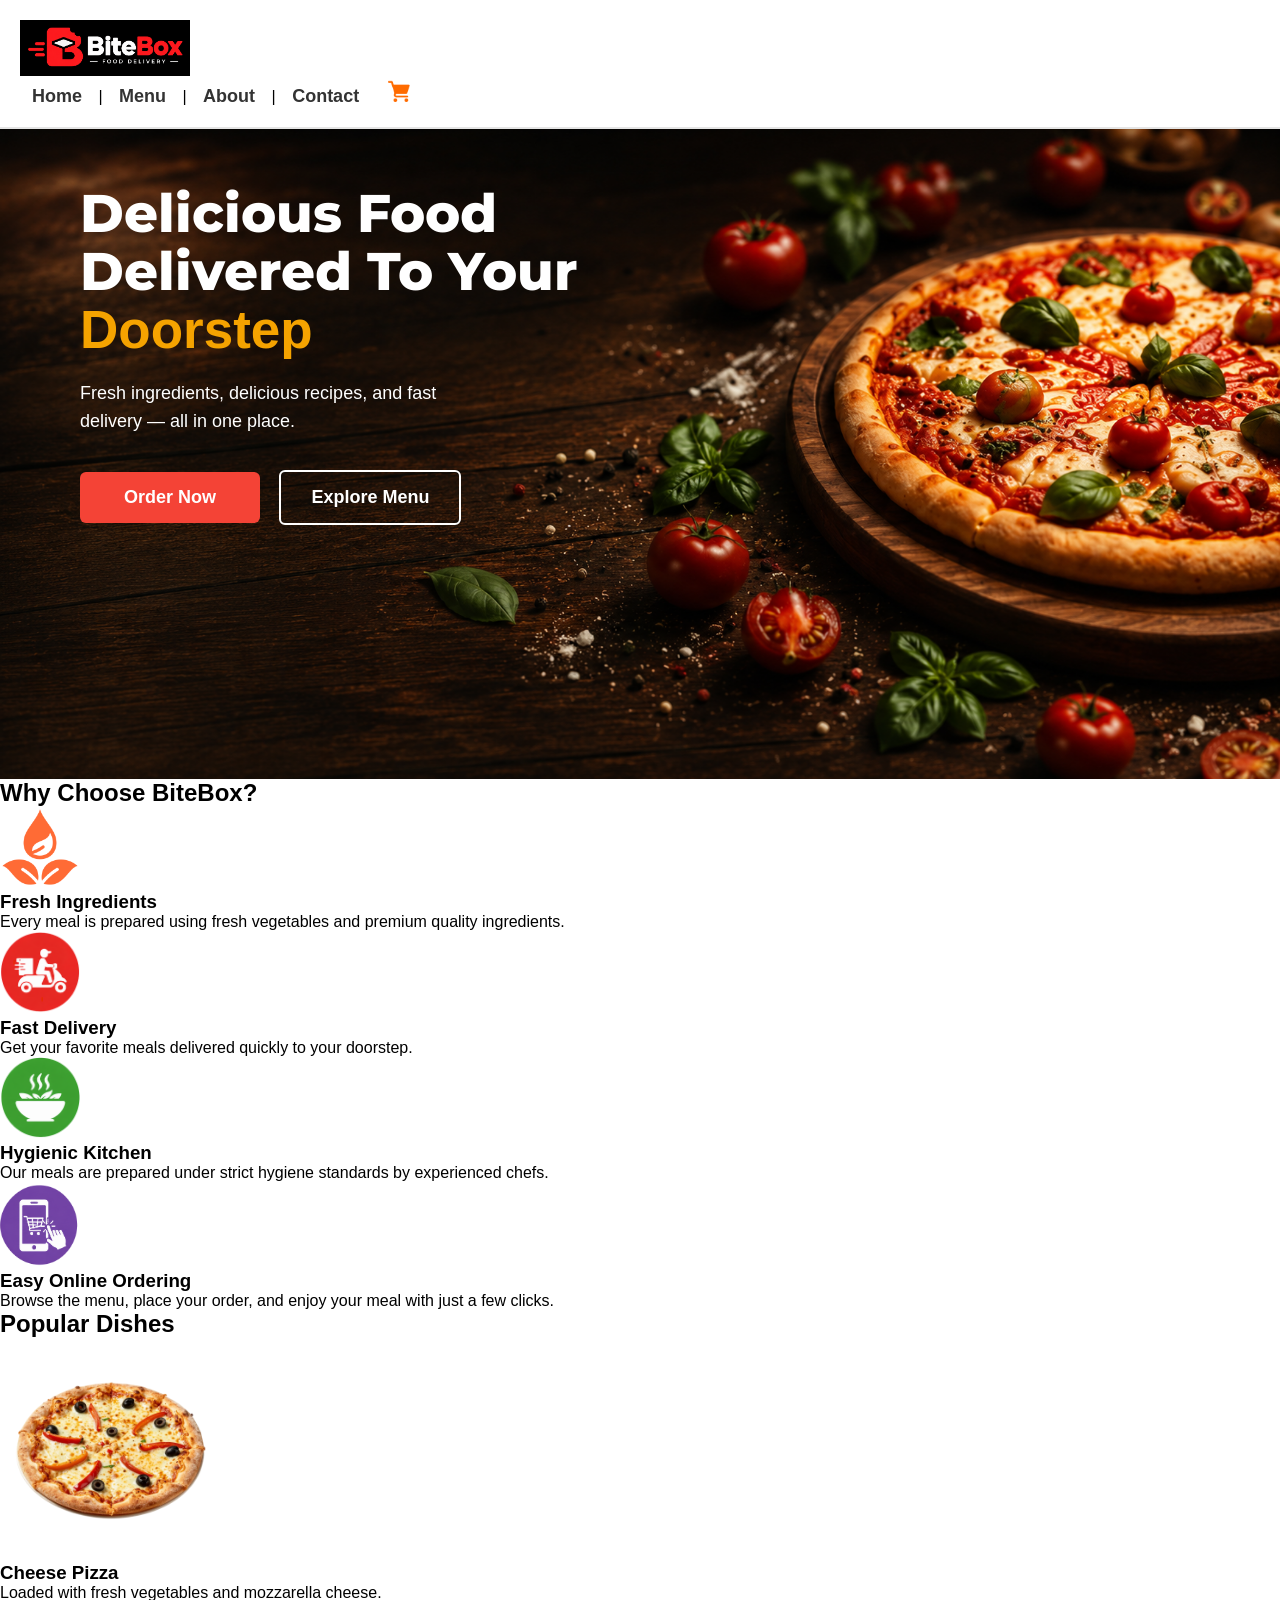
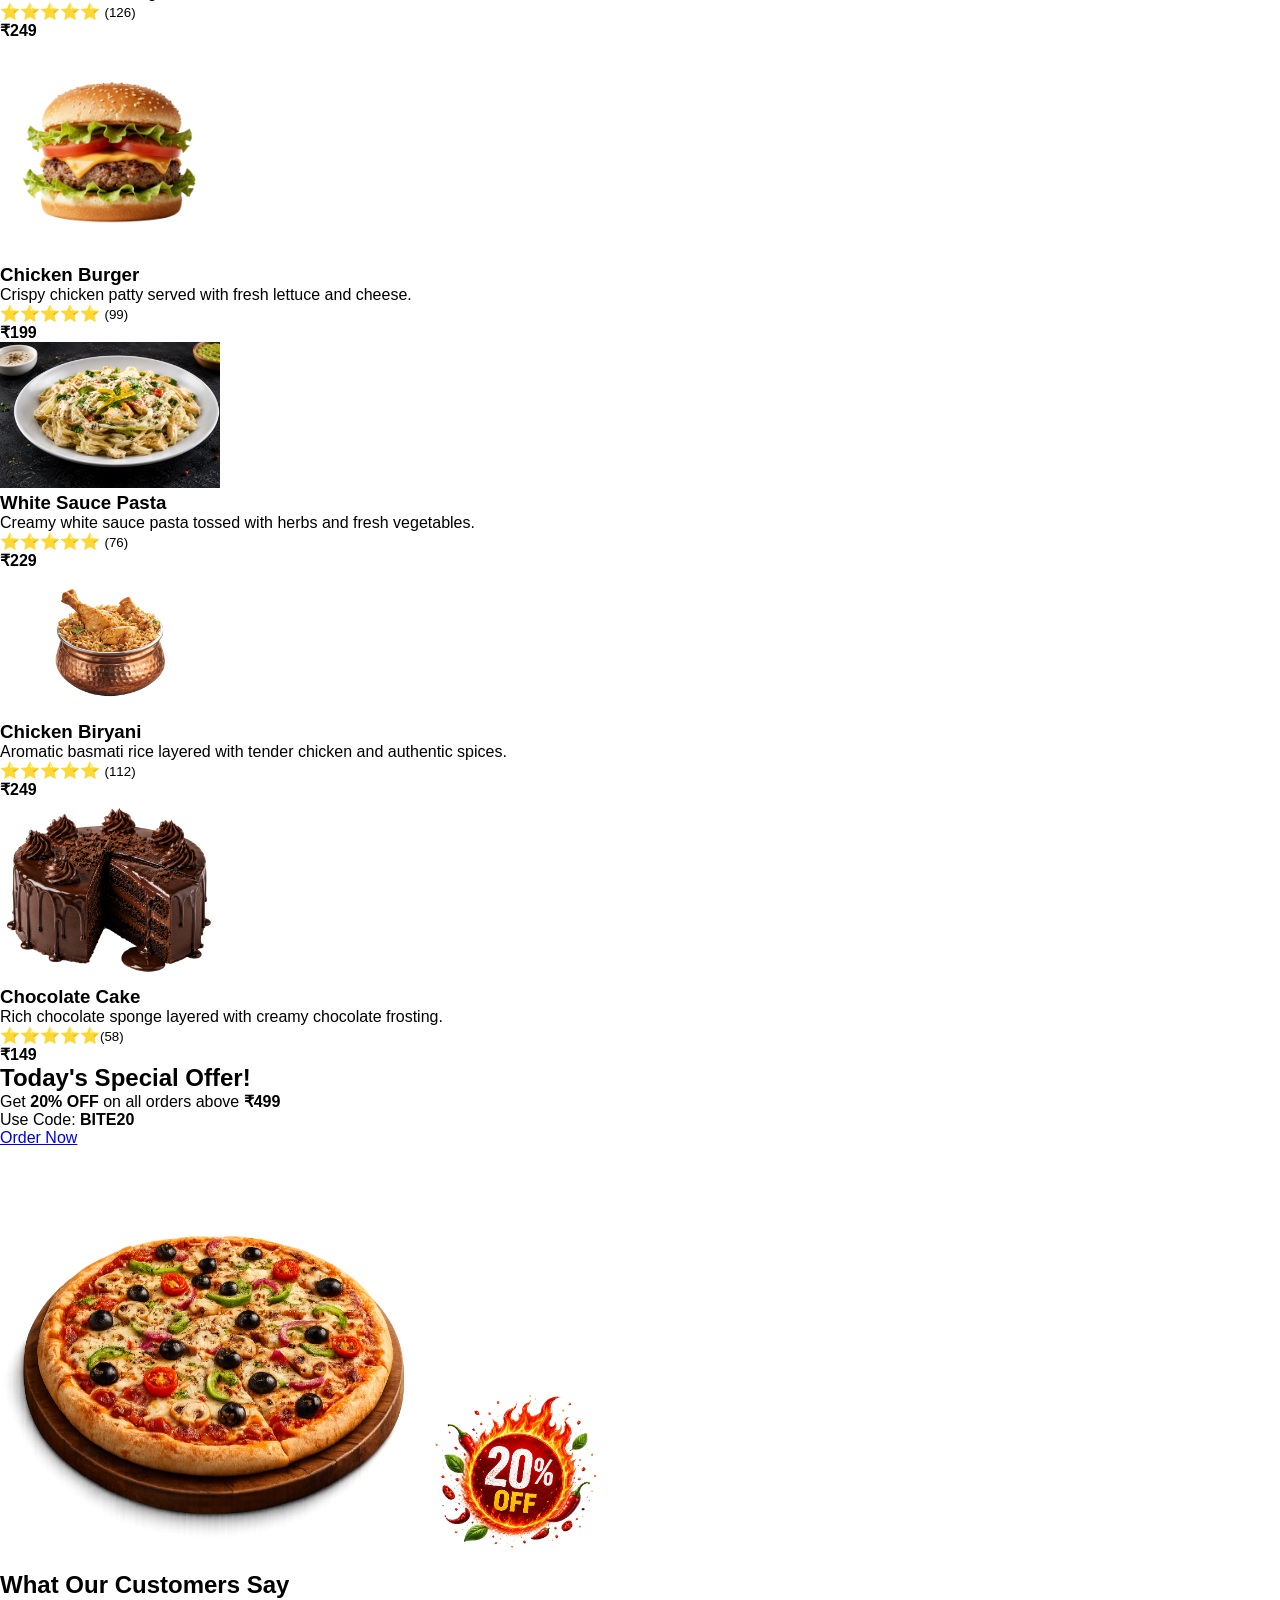
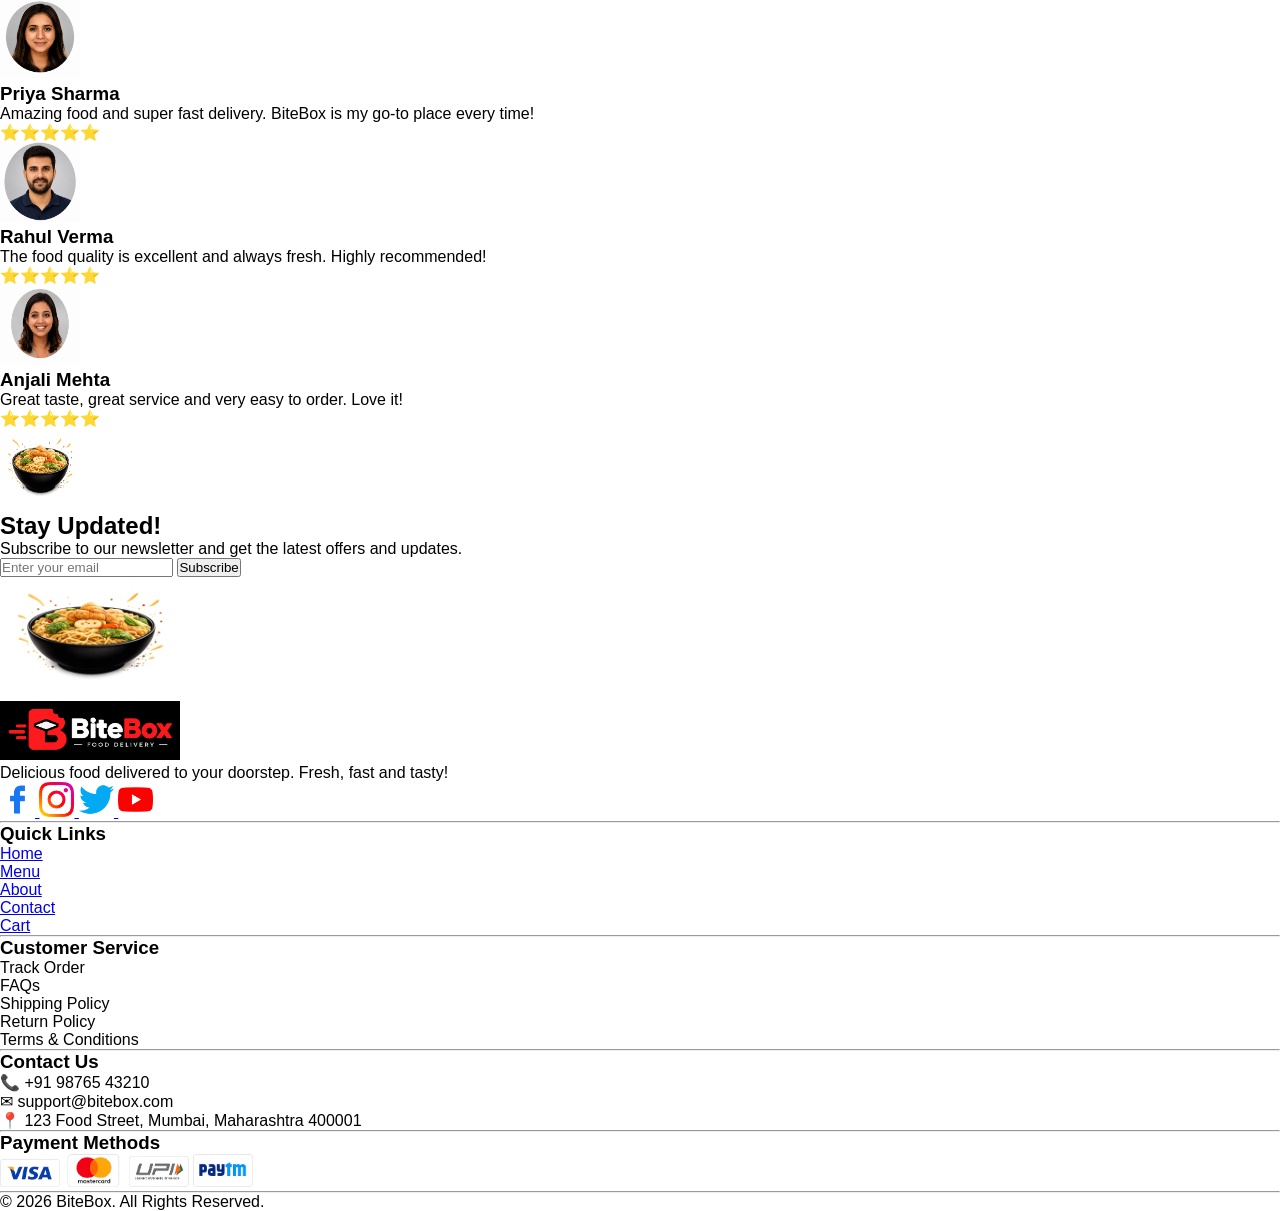
<file: index.html>
<!DOCTYPE html>
<html lang="en">

<head>
    <meta charset="UTF-8">
    <meta name="viewport" content="width=device-width, initial-scale=1.0">
    <title>BiteBox</title>
    <link rel="stylesheet" href="css/style.css">
    <link rel="preconnect" href="https://fonts.googleapis.com">
    <link rel="preconnect" href="https://fonts.gstatic.com" crossorigin>
    <link
        href="https://fonts.googleapis.com/css2?family=Great+Vibes&family=Montserrat:wght@400;600;700;800&family=Pacifico&family=Poppins:wght@300;400;500;600;700&display=swap"
        rel="stylesheet">
</head>

<body>
    <header>
        <!--Restaurant Name-->
        <img src="images/logo v2.png" alt="BiteBox Logo" class="logo">

        <!--Navigation Menu-->
        <nav>
            <a href="index.html" class="active">Home</a>
            |
            <a href="menu.html">Menu</a>
            |
            <a href="about.html">About</a>
            |
            <a href="contact.html">Contact</a>

            <a href="cart.html">
                <img src="images/icons/cart.png" alt="Cart Icon" width="22" height="22">
            </a>
        </nav>

    </header>




    <main>
        <section id="home-hero">
            <!-- Hero Section -->

            <h1>Delicious Food Delivered To Your <span>Doorstep</span></h1>
            <p>
                Fresh ingredients, delicious recipes, and fast delivery
                — all in one place.
            </p>

            <div class="hero-buttons">
                <a href="menu.html" class="order-btn">Order Now</a>
                <a href="menu.html" class="menu-btn">Explore Menu</a>
            </div>

        </section>

        <section id="features">

            <h2>Why Choose BiteBox?</h2>

            <article>
                <img src="images/icons/fresh.png" alt="Fresh Ingredients" width="80">
                <h3>Fresh Ingredients</h3>
                <p>
                    Every meal is prepared using fresh vegetables and premium quality ingredients.
                </p>
            </article>

            <article>
                <img src="images/img/fast-delivery.png" alt="Fast Delivery" width="80">
                <h3>Fast Delivery</h3>
                <p>
                    Get your favorite meals delivered quickly to your doorstep.
                </p>
            </article>

            <article>
                <img src="images/img/hygienic.png" alt="Hygienic Kitchen" width="80">
                <h3>Hygienic Kitchen</h3>
                <p>
                    Our meals are prepared under strict hygiene standards by experienced chefs.
                </p>
            </article>

            <article>
                <img src="images/img/easy.png" alt="Easy Online Ordering" width="80">
                <h3>Easy Online Ordering</h3>
                <p>
                    Browse the menu, place your order, and enjoy your meal with just a few clicks.
                </p>
            </article>

        </section>



        <!--Todays Featured Dishes -->
        <section id="popular-dishes">

            <h2>Popular Dishes</h2>

            <article>
                <img src="images/img/pizza.png" alt="Cheese Pizza" width="220">
                <h3>Cheese Pizza</h3>
                <p>
                    Loaded with fresh vegetables and mozzarella cheese.
                </p>
                <p>
                    <span>⭐⭐⭐⭐⭐ </span> <small>(126)</small>
                </p>
                <p> <strong> ₹249 </strong></p>
            </article>

            <article>
                <img src="images/img/burger.png" alt="Chicken Burger" width="220">
                <h3>Chicken Burger</h3>
                <p>
                    Crispy chicken patty served with fresh lettuce and cheese.
                </p>
                <p>
                    <span>⭐⭐⭐⭐⭐ </span> <small> (99)</small>
                </p>
                <p> <strong>₹199</strong> </p>
            </article>

            <article>
                <img src="images/img/popular-pasta.png" alt="White Sauce Pasta" width="220">
                <h3>White Sauce Pasta</h3>
                <p>
                    Creamy white sauce pasta tossed with herbs and fresh vegetables.
                </p>
                <p>
                    <span>⭐⭐⭐⭐⭐ </span><small> (76) </small>
                </p>
                <p> <strong>₹229</strong></p>
            </article>

            <article>
                <img src="images/img/biryani.png" alt="Chicken Biryani" width="220">
                <h3>Chicken Biryani</h3>
                <p>
                    Aromatic basmati rice layered with tender chicken and authentic spices.
                </p>
                <p>
                    <span>⭐⭐⭐⭐⭐ </span><small>(112)</small>
                </p>
                <p><strong>₹249</strong></p>
            </article>

            <article>
                <img src="images/img/cake.png" alt="Chocolate Cake" width="220">
                <h3>Chocolate Cake</h3>
                <p>
                    Rich chocolate sponge layered with creamy chocolate frosting.
                </p>
                <p>
                    <span>⭐⭐⭐⭐⭐</span><small>(58)</small>
                </p>
                <p> <strong>₹149</strong></p>
            </article>
        </section>



        <!--Todays Special Offers -->
        <section id="offer">

            <div class="offer-content">
                <h2>Today's Special Offer!</h2>
                <p> Get <strong>20% OFF</strong> on all orders above <strong>₹499</strong>
                </p>
                <p> Use Code: <strong>BITE20</strong> </p>
                <a href="menu.html"> Order Now </a>
            </div>

            <div class="offer-image">

                <img src="images/img/pizza-discount.png" alt="Special Offer Pizza" width="420" height="420">

                <img src="images/img/badge.png" alt="20% OFF" width="180" height="180">
            </div>
        </section>


        <!--Customer Reviews-->
        <section id="reviews">
            <h2>What Our Customers Say</h2>

            <article>
                <img src="images/img/Priya.png" alt="Priya Sharma" width="80" height="80">
                <h3>Priya Sharma</h3>
                <p> Amazing food and super fast delivery.
                    BiteBox is my go-to place every time!
                </p>
                <p> <span>⭐⭐⭐⭐⭐</span> </p>
            </article>

            <article>
                <img src="images/img/rahul.png" alt="Rahul Verma" width="80" height="80">
                <h3>Rahul Verma</h3>
                <p>
                    The food quality is excellent and
                    always fresh. Highly recommended!
                </p>
                <p> <span>⭐⭐⭐⭐⭐</span> </p>
            </article>

            <article>
                <img src="images/img/anjali.png" alt="Anjali Mehta" width="80" height="80">
                <h3>Anjali Mehta</h3>
                <p>
                    Great taste, great service and
                    very easy to order. Love it!
                </p>
                <p> <span>⭐⭐⭐⭐⭐</span> </p>
            </article>
        </section>


        <!--NewsLetter section-->
        <section id="newsletter">
            <div class="newsletter-content">
                <img src="images/img/newsletter-food.png" alt="Newsletter Icon" width="80" height="80">

                <div>
                    <h2>Stay Updated!</h2>
                    <p> Subscribe to our newsletter and get the latest
                        offers and updates.
                    </p>
                </div>
            </div>

            <div class="newsletter-form">
                <input type="email" placeholder="Enter your email">
                <button> Subscribe </button>
            </div>

            <div class="newsletter-image">
                <img src="images/img/newsletter-food.png" alt="Newsletter Food" width="180" height="120">
            </div>
        </section>


    </main>



    <!-- Footer Logo Section -->
    <footer>
        <section>
            <img src="images/logo v2.png" alt="BiteBox Logo" width="180">
            <p> Delicious food delivered to your doorstep.
                Fresh, fast and tasty!
            </p>

            <a href="#">
                <img src="images/icons/facebook.png" alt="Facebook" width="35" height="35">
            </a>

            <a href="#">
                <img src="images/icons/instagram.png" alt="Instagram" width="35" height="35">
            </a>

            <a href="#">
                <img src="images/icons/twitter.png" alt="Twitter" width="35" height="35">
            </a>

            <a href="#">
                <img src="images/icons/youtube.png" alt="YouTube" width="35" height="35">
            </a>
        </section>

        <hr>

        <!-- Quick Links -->

        <section>
            <h3>Quick Links</h3>
            <ul>
                <li><a href="index.html">Home</a></li>
                <li><a href="menu.html">Menu</a></li>
                <li><a href="about.html">About</a></li>
                <li><a href="contact.html">Contact</a></li>
                <li><a href="cart.html">Cart</a></li>
            </ul>
        </section>

        <hr>

        <!-- Customer Service -->
        <section>
            <h3>Customer Service</h3>
            <ul>
                <li>Track Order</li>
                <li>FAQs</li>
                <li>Shipping Policy</li>
                <li>Return Policy</li>
                <li>Terms & Conditions</li>
            </ul>

        </section>

        <hr>

        <!-- Contact Information -->

        <section>
            <h3>Contact Us</h3>
            <p>📞 +91 98765 43210</p>
            <p>✉ support@bitebox.com</p>
            <p> 📍 123 Food Street, Mumbai, Maharashtra 400001 </p>
        </section>

        <hr>

        <!-- Payment Methods -->

        <section>
            <h3>Payment Methods</h3>
            <img src="images/img/visa.png" alt="Visa" width="60">
            <img src="images/img/mastercard.png" alt="MasterCard" width="60">
            <img src="images/img/upi.png" alt="UPI" width="60">
            <img src="images/img/paytm.png" alt="Paytm" width="60">
        </section>

        <hr>
        <p> © 2026 BiteBox. All Rights Reserved. </p>

    </footer>



</body>

</html>
</file>
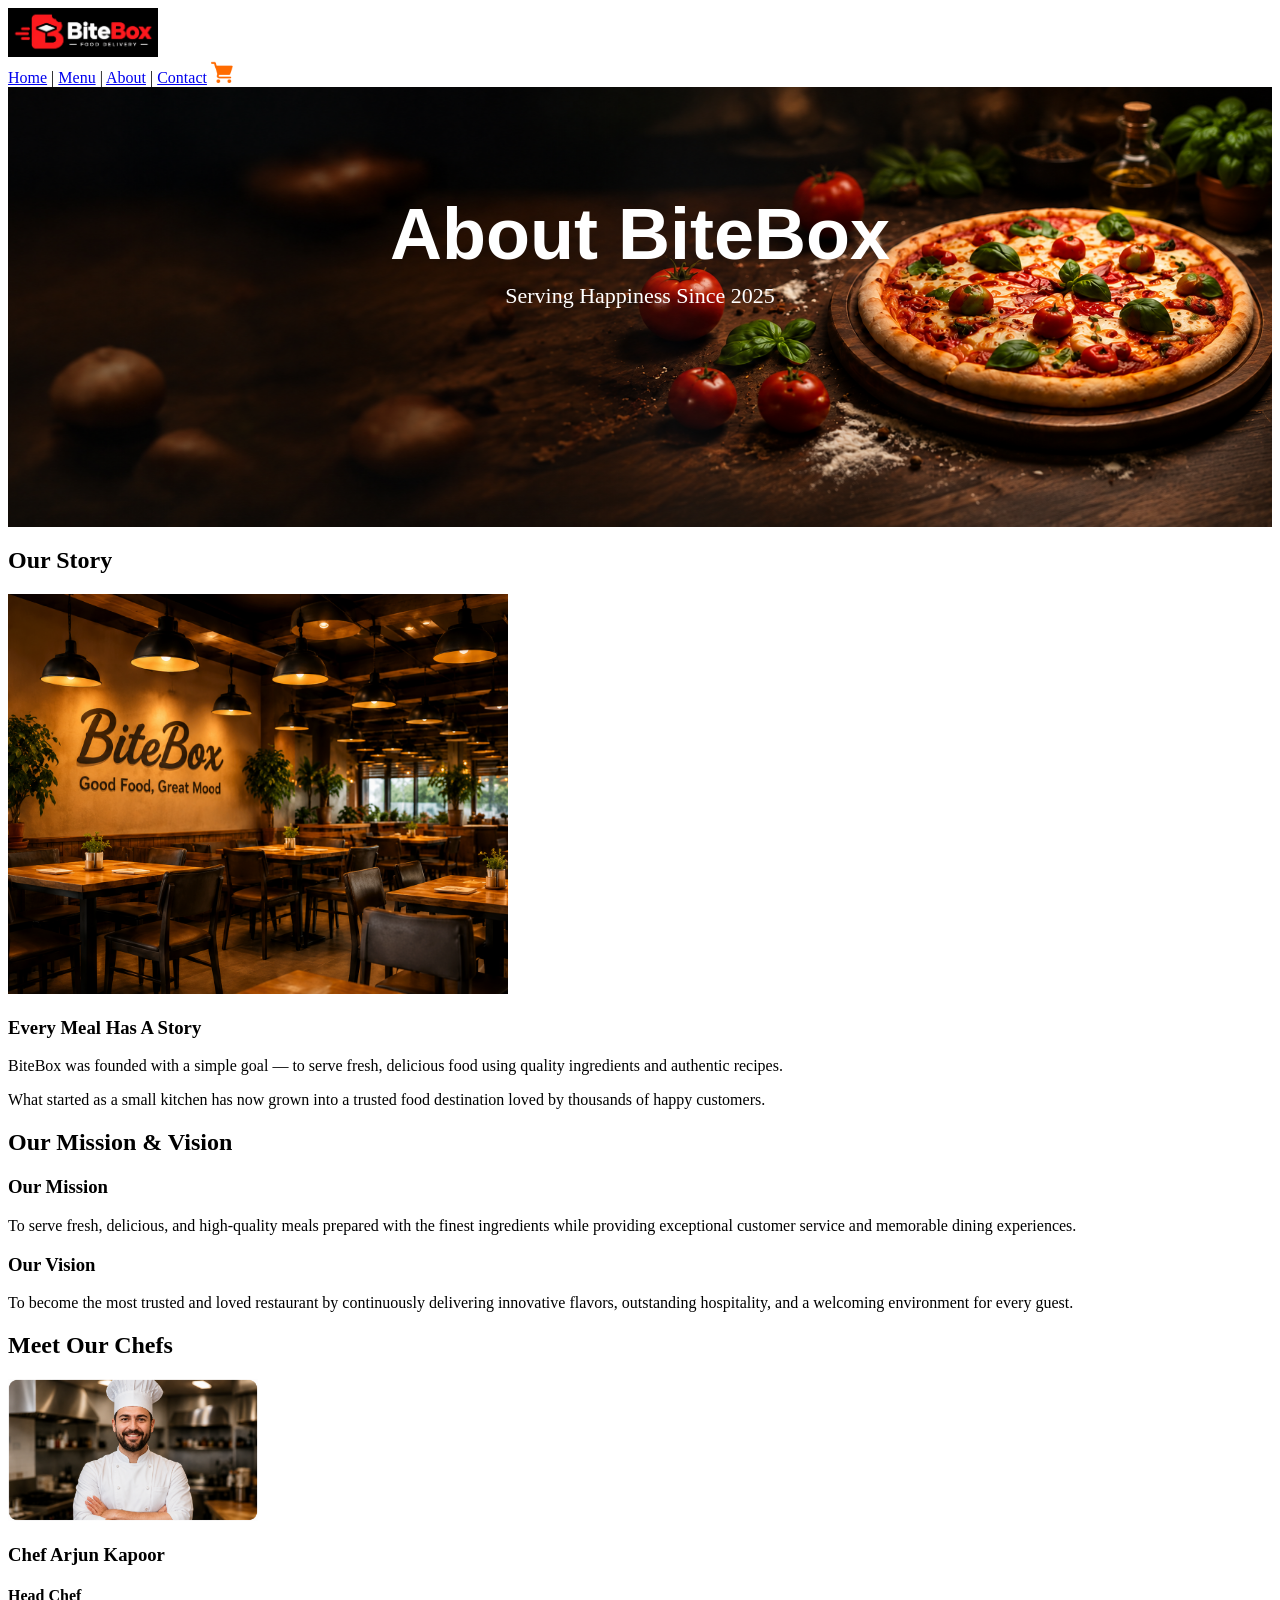
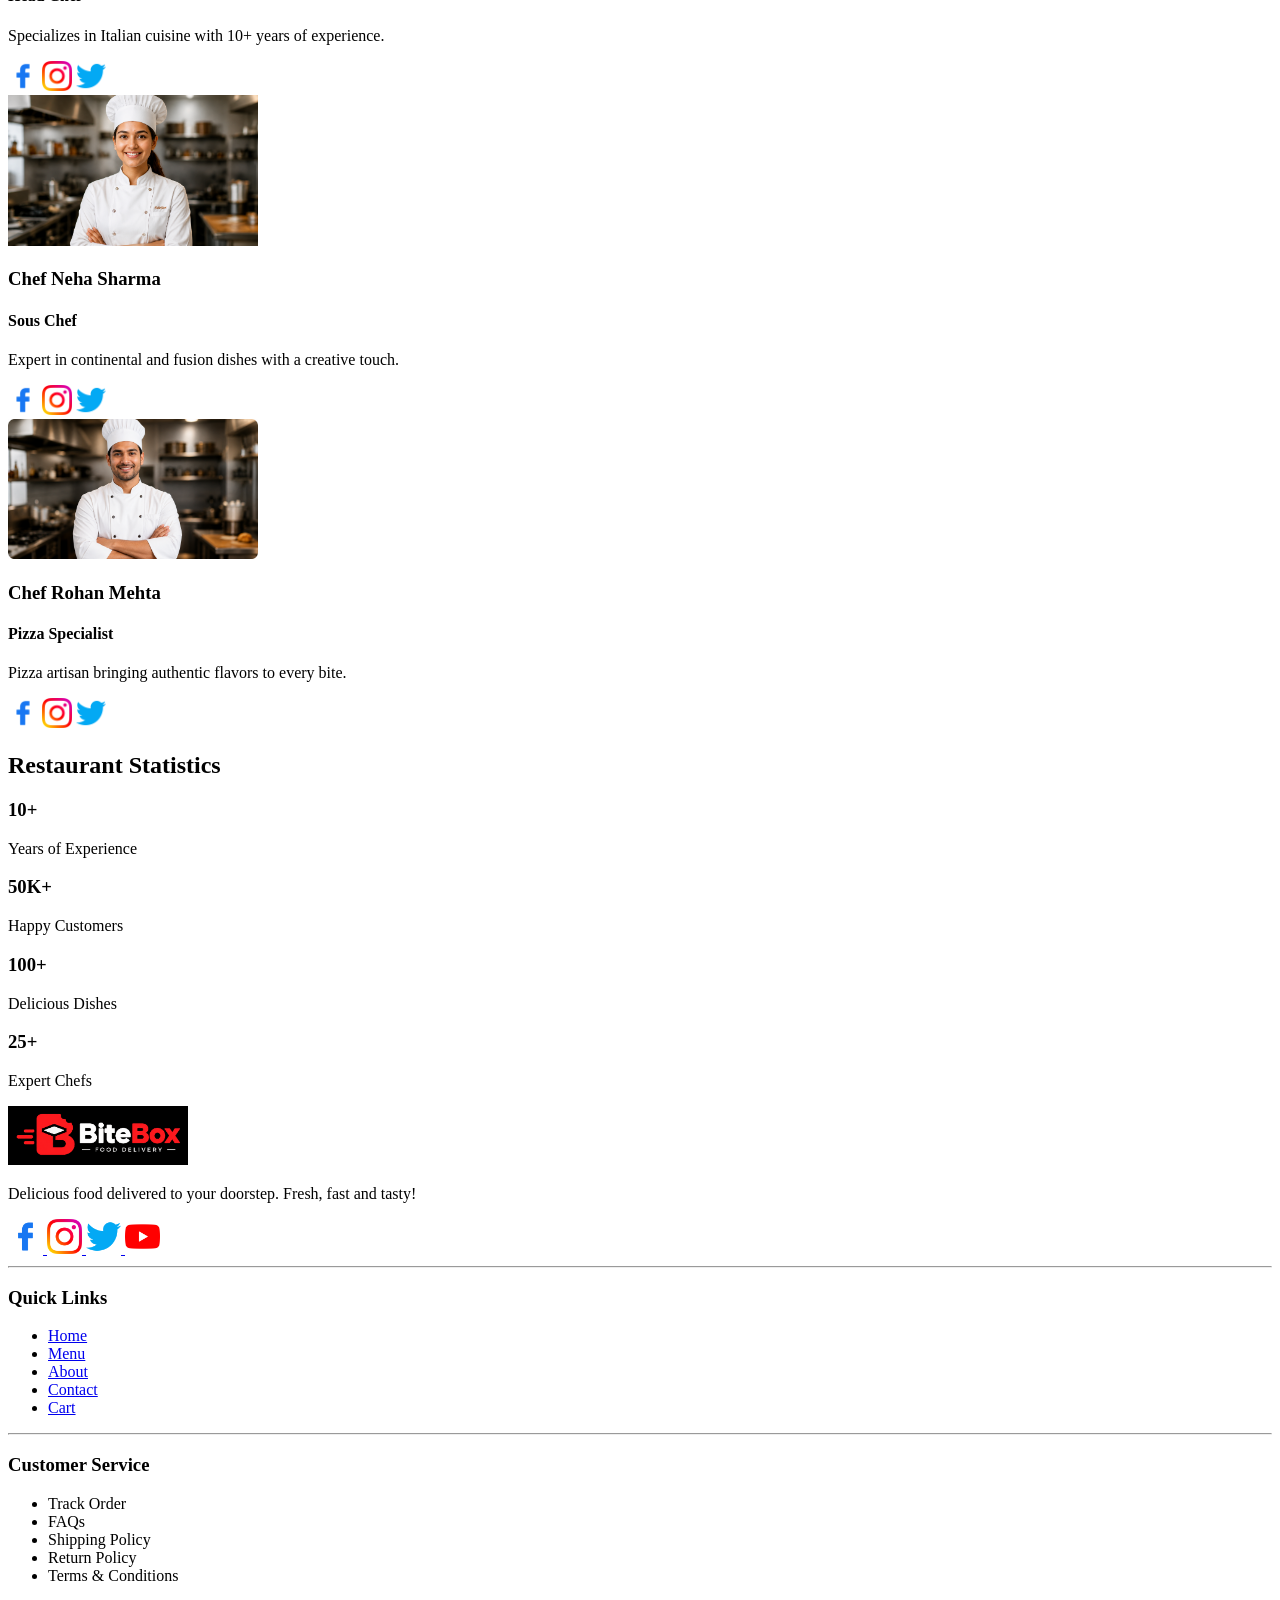
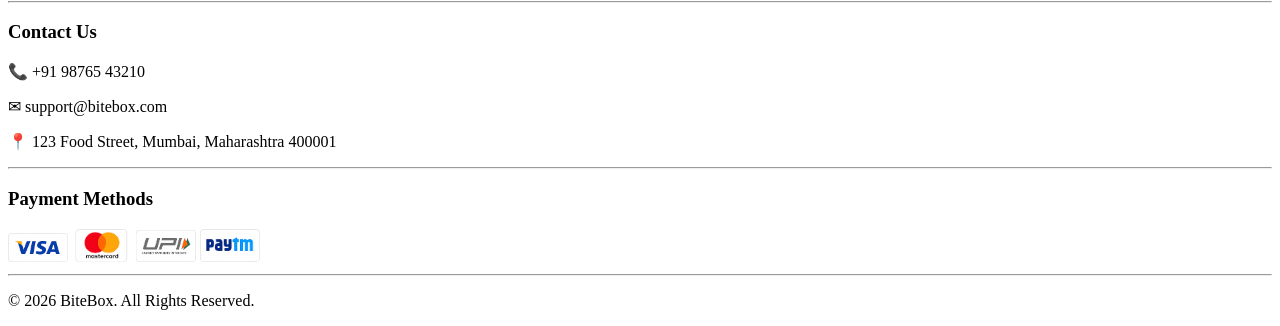
<file: about.html>
<!DOCTYPE html>
<html lang="en">


<head>
    <meta charset="UTF-8">
    <meta name="viewport" content="width=device-width, initial-scale=1.0">
    <title>About - BiteBox</title>
    <link rel="stylesheet" href="css/about.css">
</head>


<body>
    <header>
        <!--Restaurant Name-->
        <img src="images/logo v2.png" alt="BiteBox Logo" width="150">


        <!--Navigation Menu-->
        <nav>
            <a href="index.html">Home</a>
            |
            <a href="menu.html">Menu</a>
            |
            <a href="about.html">About</a>
            |
            <a href="contact.html">Contact</a>
            <a href="cart.html">
                <img src="images/icons/cart.png" alt="Cart Icon" width="22" height="22">
            </a>
        </nav>


    </header>






    <!--About Hero section-->
    <section id="about-hero">
        <div class="hero-content">
            <h2>About BiteBox</h2>
            <p> Serving Happiness Since 2025 </p>
        </div>
    </section>


    <!--Our story section -->
    <section id="story">
        <h2>Our Story</h2>
        <article>
            <img src="images/img/restaurant.png" width="500">


            <div>
                <h3>Every Meal Has A Story</h3>
                <p> BiteBox was founded with a simple goal —
                    to serve fresh, delicious food using quality
                    ingredients and authentic recipes.
                </p>


                <p> What started as a small kitchen has now
                    grown into a trusted food destination loved
                    by thousands of happy customers.
                </p>
            </div>
        </article>
    </section>




    <!--Vision and mission Section-->
    <section id="mission-vision">
        <h2>Our Mission & Vision</h2>
        <div>
            <article>
                <h3>Our Mission</h3>
                <p> To serve fresh, delicious, and high-quality meals
                    prepared with the finest ingredients while providing
                    exceptional customer service and memorable dining
                    experiences.
                </p>
            </article>
            <article>
                <h3>Our Vision</h3>
                <p> To become the most trusted and loved restaurant by
                    continuously delivering innovative flavors, outstanding
                    hospitality, and a welcoming environment for every guest.
                </p>
            </article>
        </div>
    </section>


    <!--Meet our chefs section-->
    <section id="chefs">
        <h2>Meet Our Chefs</h2>
        <div>
            <article>
                <img src="images/img/chef1.png" width="250">
                <h3>Chef Arjun Kapoor</h3>
                <h4>Head Chef</h4>
                <p> Specializes in Italian cuisine with
                    10+ years of experience.
                </p>
                <div>
                    <img src="images/icons/facebook.png" width="30">
                    <img src="images/icons/instagram.png" width="30">
                    <img src="images/icons/twitter.png" width="30">
                </div>
            </article>


            <article>
                <img src="images/img/chef2.png" width="250">
                <h3>Chef Neha Sharma</h3>
                <h4>Sous Chef</h4>
                <p> Expert in continental and fusion
                    dishes with a creative touch.
                </p>


                <div>
                    <img src="images/icons/facebook.png" width="30">
                    <img src="images/icons/instagram.png" width="30">
                    <img src="images/icons/twitter.png" width="30">
                </div>
            </article>


            <article>
                <img src="images/img/chef3.png" width="250">
                <h3>Chef Rohan Mehta</h3>
                <h4>Pizza Specialist</h4>
                <p> Pizza artisan bringing authentic
                    flavors to every bite.
                </p>


                <div>
                    <img src="images/icons/facebook.png" width="30">
                    <img src="images/icons/instagram.png" width="30">
                    <img src="images/icons/twitter.png" width="30">
                </div>
            </article>
        </div>
    </section>





    <!--Restaurant's Stats-->
    <section id="statistics">
        <h2>Restaurant Statistics</h2>
        <div>
            <article>
                <h3>10+</h3>
                <p>Years of Experience</p>
            </article>
            <article>
                <h3>50K+</h3>
                <p>Happy Customers</p>
            </article>
            <article>
                <h3>100+</h3>
                <p>Delicious Dishes</p>
            </article>
            <article>
                <h3>25+</h3>
                <p>Expert Chefs</p>
            </article>
        </div>
    </section>




    <!-- Footer Logo Section -->
    <footer>
        <section>
            <img src="images/logo v2.png" alt="BiteBox Logo" width="180">
            <p> Delicious food delivered to your doorstep.
                Fresh, fast and tasty!
            </p>


            <a href="#">
                <img src="images/icons/facebook.png" alt="Facebook" width="35" height="35">
            </a>


            <a href="#">
                <img src="images/icons/instagram.png" alt="Instagram" width="35" height="35">
            </a>


            <a href="#">
                <img src="images/icons/twitter.png" alt="Twitter" width="35" height="35">
            </a>


            <a href="#">
                <img src="images/icons/youtube.png" alt="YouTube" width="35" height="35">
            </a>
        </section>


        <hr>


        <!-- Quick Links -->


        <section>
            <h3>Quick Links</h3>
            <ul>
                <li><a href="index.html">Home</a></li>
                <li><a href="menu.html">Menu</a></li>
                <li><a href="about.html">About</a></li>
                <li><a href="contact.html">Contact</a></li>
                <li><a href="cart.html">Cart</a></li>
            </ul>
        </section>


        <hr>


        <!-- Customer Service -->
        <section>
            <h3>Customer Service</h3>
            <ul>
                <li>Track Order</li>
                <li>FAQs</li>
                <li>Shipping Policy</li>
                <li>Return Policy</li>
                <li>Terms & Conditions</li>
            </ul>


        </section>


        <hr>


        <!-- Contact Information -->


        <section>
            <h3>Contact Us</h3>
            <p>📞 +91 98765 43210</p>
            <p>✉ support@bitebox.com</p>
            <p> 📍 123 Food Street, Mumbai, Maharashtra 400001 </p>
        </section>


        <hr>


        <!-- Payment Methods -->


        <section>
            <h3>Payment Methods</h3>
            <img src="images/img/visa.png" alt="Visa" width="60">
            <img src="images/img/mastercard.png" alt="MasterCard" width="60">
            <img src="images/img/upi.png" alt="UPI" width="60">
            <img src="images/img/paytm.png" alt="Paytm" width="60">
        </section>


        <hr>
        <p> © 2026 BiteBox. All Rights Reserved. </p>


    </footer>
</body>
</html>
</file>
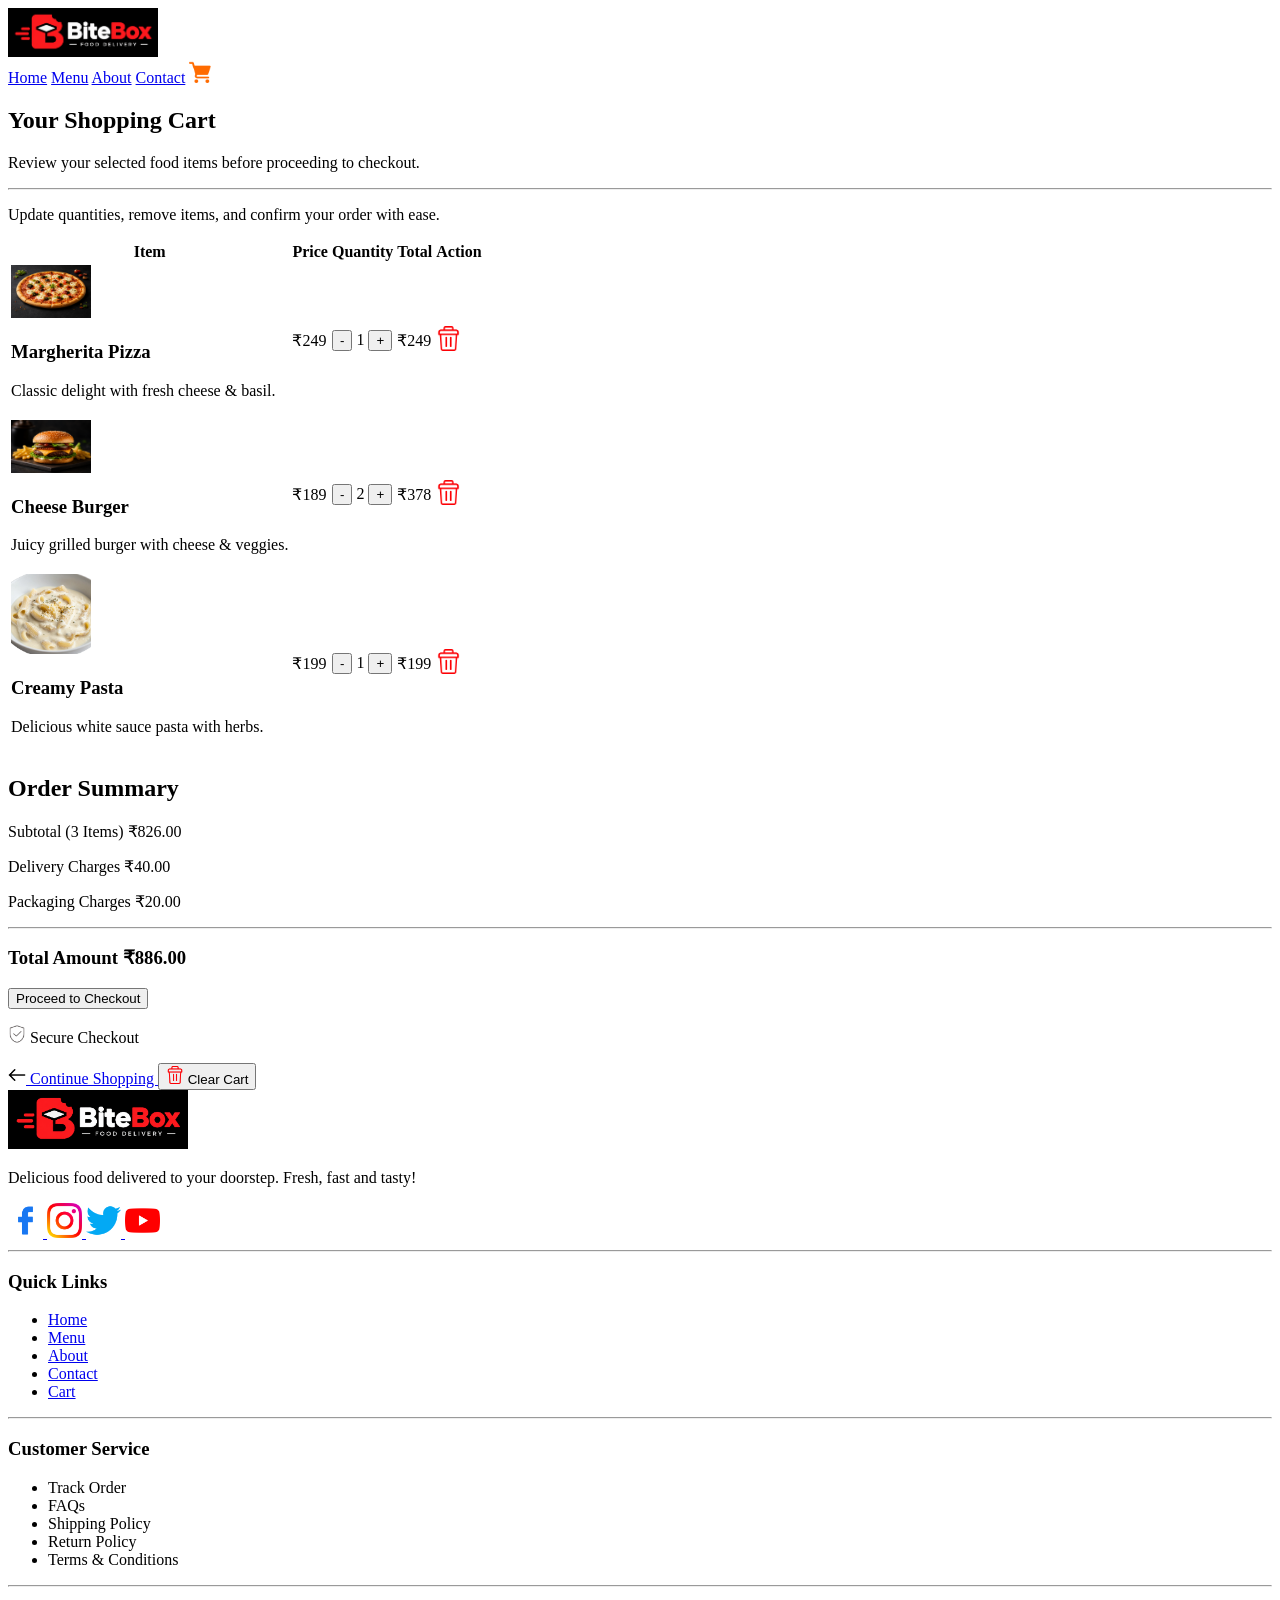
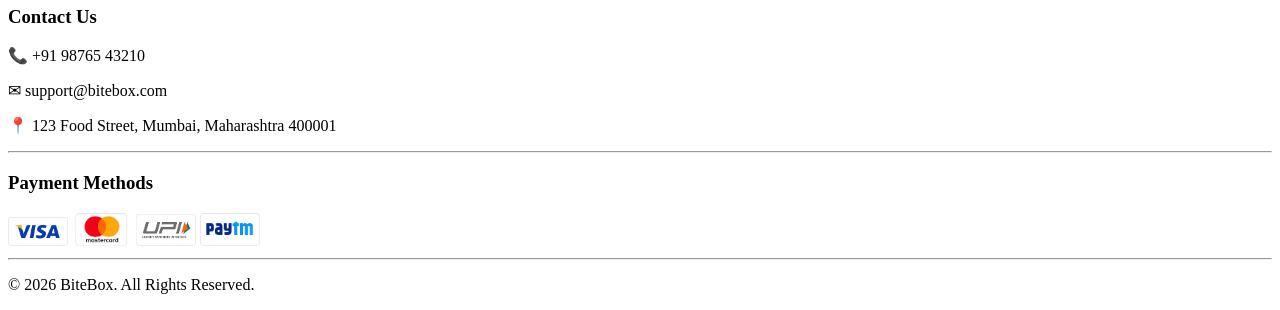
<file: cart.html>
<!DOCTYPE html>
<html lang="en">


<head>
    <meta charset="UTF-8">
    <meta name="viewport" content="width=device-width, initial-scale=1.0">
    <title>Document</title>
</head>


<body>
    <header>
        <!--Restaurant Name-->
        <img src="images/logo v2.png" alt="BiteBox Logo" width="150">


        <!--Navigation Menu-->
        <nav>
            <a href="index.html">Home</a>
            <a href="menu.html">Menu</a>
            <a href="about.html">About</a>
            <a href="contact.html">Contact</a>
            <a href="cart.html">
                <img src="images/icons/cart.png" alt="Cart Icon" width="22" height="22">
            </a>
        </nav>
    </header>

    <!-- Cart Hero Section -->
    <section id="cart-hero">
        <div class="hero-content">
            <h2>Your Shopping Cart</h2>
            <p> Review your selected food items before
                proceeding to checkout.
            </p>
            <hr>
            <p>Update quantities, remove items, and confirm
                your order with ease.
            </p>
        </div>
    </section>


    <!-- Shopping Cart Section -->
    <section id="cart-details">
        <section id="shopping-cart">
            <table>
                <thead>
                    <tr>
                        <th>Item</th>
                        <th>Price</th>
                        <th>Quantity</th>
                        <th>Total</th>
                        <th>Action</th>
                    </tr>
                </thead>

                <tbody>
                    <!-- Item 1 -->
                    <tr>
                        <td>
                            <img src="images/img/margherita-pizza.png" alt="Margherita Pizza" width="80">
                            <h3>Margherita Pizza</h3>
                            <p>Classic delight with fresh cheese & basil.</p>
                        </td>


                        <td>₹249</td>


                        <td>


                            <button>-</button>


                            <span>1</span>


                            <button>+</button>


                        </td>


                        <td>₹249</td>


                        <td>


                            <a href="#">
                                <img src="images/icons/delete.png" alt="Delete" width="25">
                            </a>


                        </td>


                    </tr>


                    <!-- Item 2 -->


                    <tr>


                        <td>


                            <img src="images/img/cheese-burger.png" alt="Cheese Burger" width="80">


                            <h3>Cheese Burger</h3>


                            <p>Juicy grilled burger with cheese & veggies.</p>


                        </td>


                        <td>₹189</td>


                        <td>


                            <button>-</button>


                            <span>2</span>


                            <button>+</button>


                        </td>


                        <td>₹378</td>


                        <td>


                            <a href="#">
                                <img src="images/icons/delete.png" alt="Delete" width="25">
                            </a>


                        </td>


                    </tr>


                    <!-- Item 3 -->


                    <tr>


                        <td>


                            <img src="images/img/pasta.png" alt="Creamy Pasta" width="80">


                            <h3>Creamy Pasta</h3>


                            <p>Delicious white sauce pasta with herbs.</p>


                        </td>


                        <td>₹199</td>


                        <td>


                            <button>-</button>


                            <span>1</span>


                            <button>+</button>


                        </td>


                        <td>₹199</td>


                        <td>


                            <a href="#">
                                <img src="images/icons/delete.png" alt="Delete" width="25">
                            </a>


                        </td>


                    </tr>


                </tbody>


            </table>


        </section>


        <aside id="order-summary">
            <h2>Order Summary</h2>


            <p> <span>Subtotal (3 Items)</span> <span>₹826.00</span> </p>


            <p> <span>Delivery Charges</span> <span>₹40.00</span> </p>


            <p> <span>Packaging Charges</span> <span>₹20.00</span> </p>


            <hr>
            <h3> <span>Total Amount</span> <span>₹886.00</span> </h3>


            <button type="button"> Proceed to Checkout </button>


            <p> <img src="images/icons/shield.png" width="18" height="18">
                Secure Checkout </p>
        </aside>
    </section>


    <!-- Cart Action Buttons -->


    <section id="cart-actions">


        <a href="menu.html">
            <img src="images/icons/left-arrow.png" width="18" height="18">
            Continue Shopping
        </a>


        <button type="button">


            <img src="images/icons/delete.png" width="18" height="18"> Clear Cart


        </button>


    </section>


    <!-- Footer Logo Section -->
    <footer>
        <section>
            <img src="images/logo v2.png" alt="BiteBox Logo" width="180">
            <p> Delicious food delivered to your doorstep.
                Fresh, fast and tasty!
            </p>


            <a href="#">
                <img src="images/icons/facebook.png" alt="Facebook" width="35" height="35">
            </a>


            <a href="#">
                <img src="images/icons/instagram.png" alt="Instagram" width="35" height="35">
            </a>


            <a href="#">
                <img src="images/icons/twitter.png" alt="Twitter" width="35" height="35">
            </a>


            <a href="#">
                <img src="images/icons/youtube.png" alt="YouTube" width="35" height="35">
            </a>
        </section>


        <hr>


        <!-- Quick Links -->


        <section>
            <h3>Quick Links</h3>
            <ul>
                <li><a href="index.html">Home</a></li>
                <li><a href="menu.html">Menu</a></li>
                <li><a href="about.html">About</a></li>
                <li><a href="contact.html">Contact</a></li>
                <li><a href="cart.html">Cart</a></li>
            </ul>
        </section>


        <hr>


        <!-- Customer Service -->
        <section>
            <h3>Customer Service</h3>
            <ul>
                <li>Track Order</li>
                <li>FAQs</li>
                <li>Shipping Policy</li>
                <li>Return Policy</li>
                <li>Terms & Conditions</li>
            </ul>


        </section>


        <hr>


        <!-- Contact Information -->


        <section>
            <h3>Contact Us</h3>
            <p>📞 +91 98765 43210</p>
            <p>✉ support@bitebox.com</p>
            <p> 📍 123 Food Street, Mumbai, Maharashtra 400001 </p>
        </section>


        <hr>


        <!-- Payment Methods -->


        <section>
            <h3>Payment Methods</h3>
            <img src="images/img/visa.png" alt="Visa" width="60">
            <img src="images/img/mastercard.png" alt="MasterCard" width="60">
            <img src="images/img/upi.png" alt="UPI" width="60">
            <img src="images/img/paytm.png" alt="Paytm" width="60">
        </section>


        <hr>
        <p> © 2026 BiteBox. All Rights Reserved. </p>


    </footer>


</body>


</html>
</file>
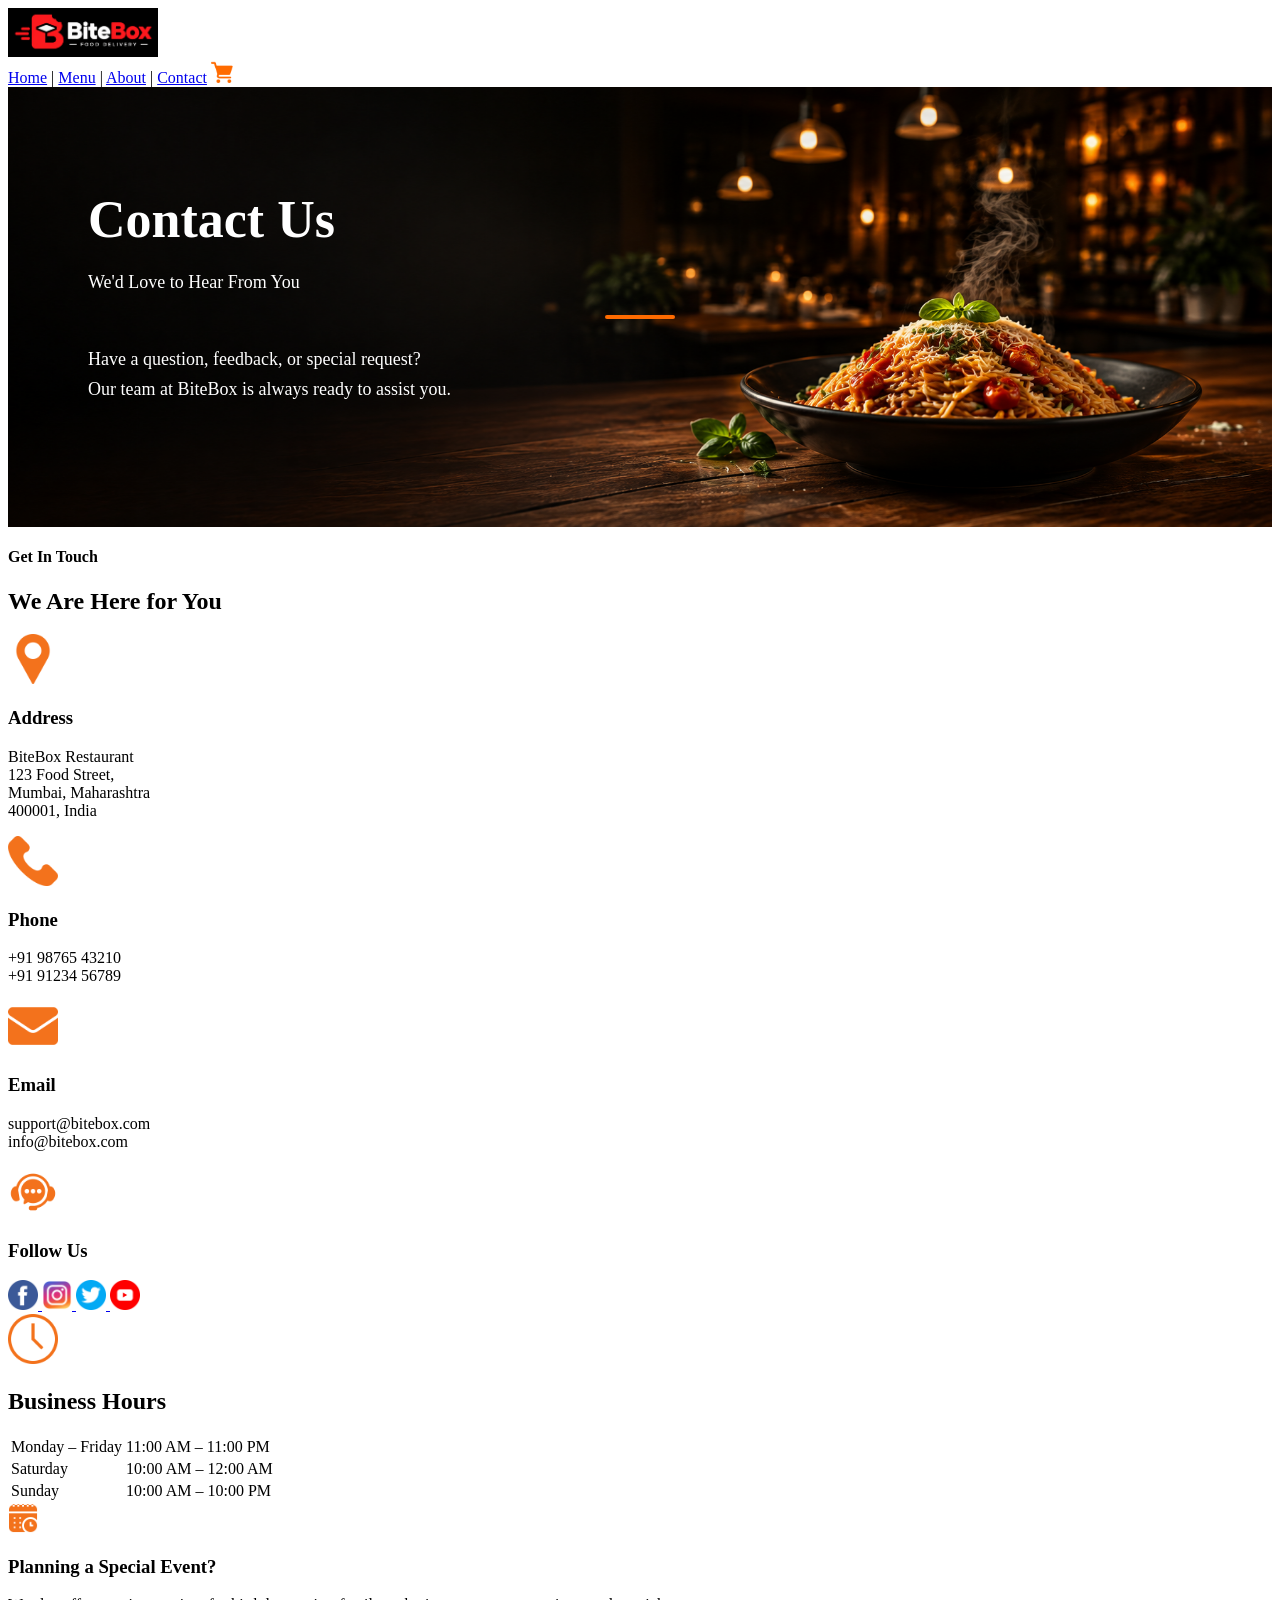
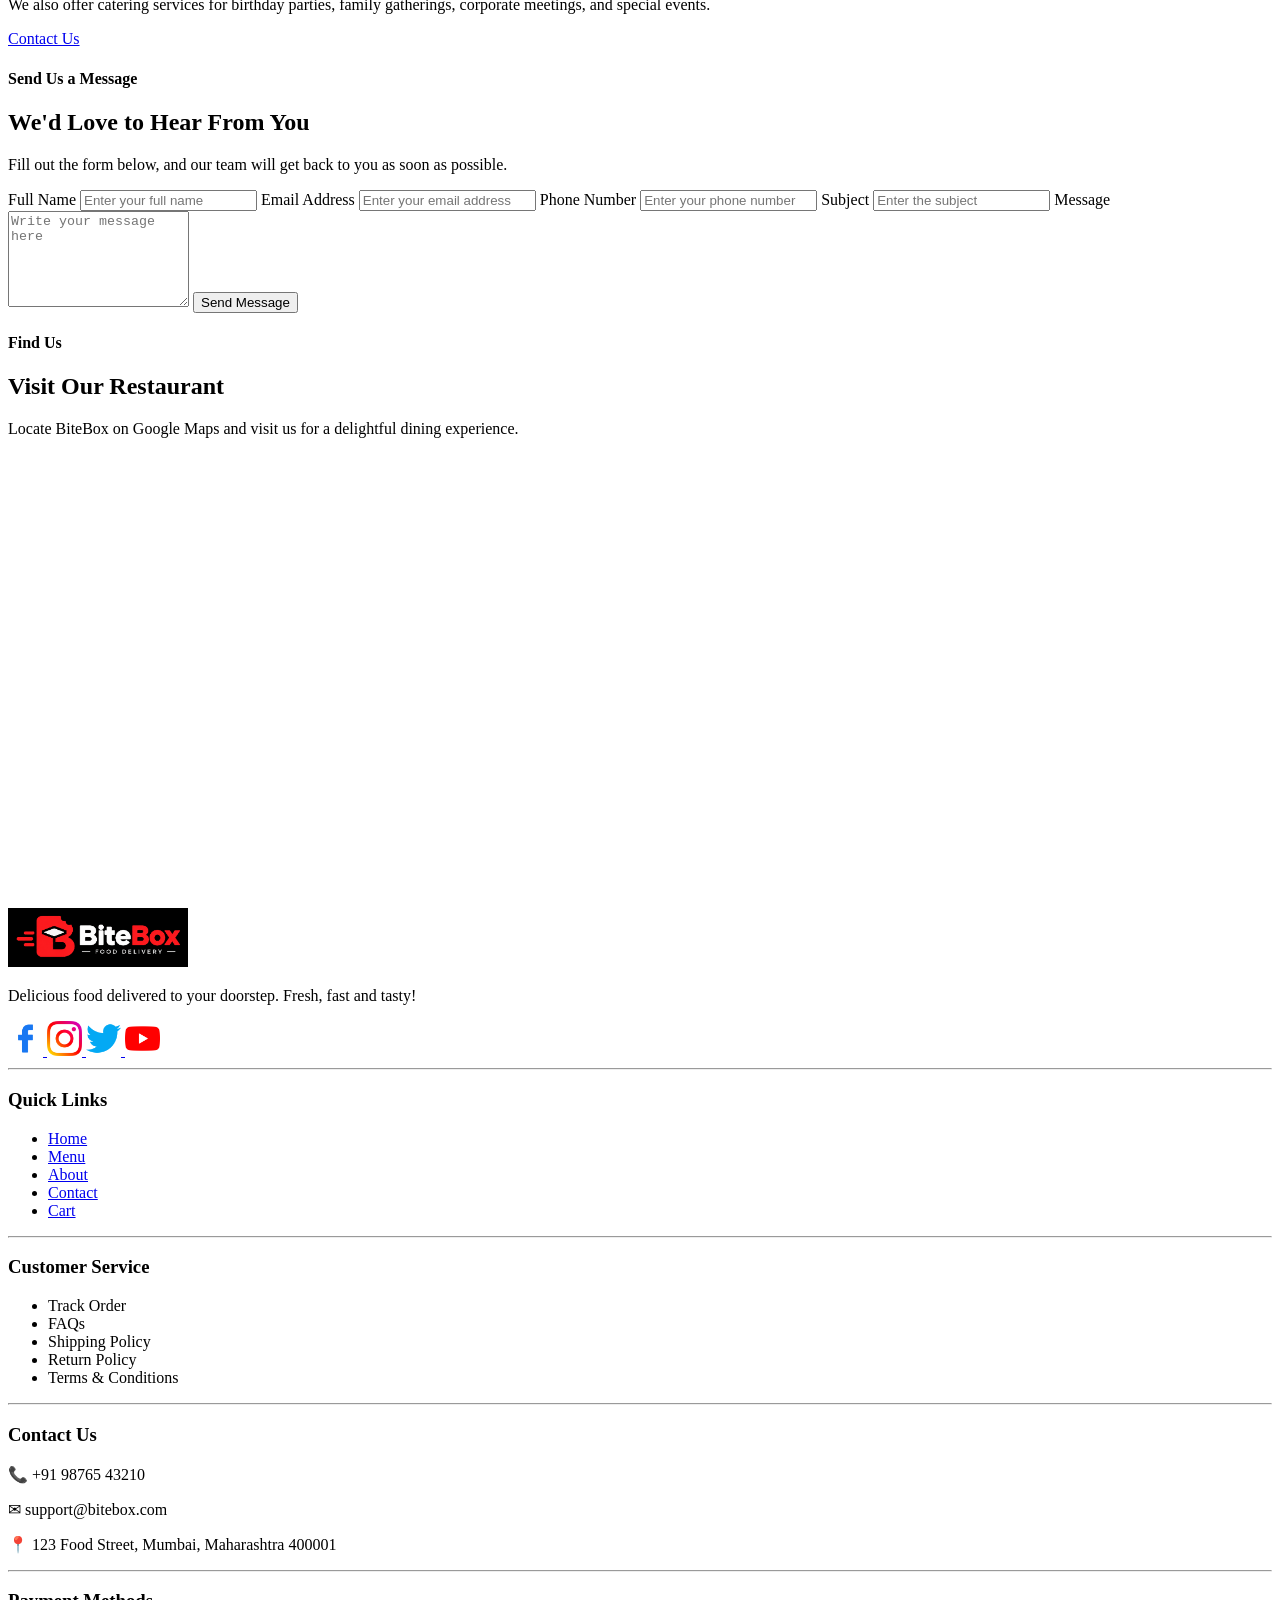
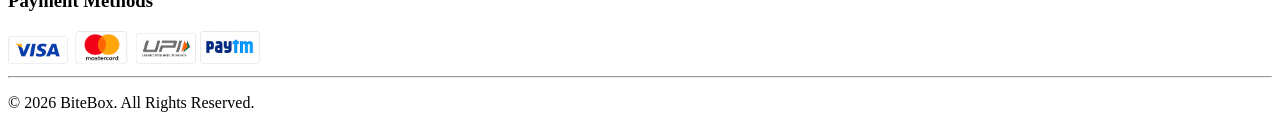
<file: contact.html>
<!DOCTYPE html>
<html lang="en">


<head>
    <meta charset="UTF-8">
    <meta name="viewport" content="width=device-width, initial-scale=1.0">
    <title>Contact - BiteBox</title>
    <link rel="stylesheet" href="css/contact.css">
</head>


<body>
    <header>
        <!--Restaurant Name-->
        <img src="images/logo v2.png" alt="BiteBox Logo" width="150">


        <!--Navigation Menu-->
        <nav>
            <a href="index.html">Home</a>
            |
            <a href="menu.html">Menu</a>
            |
            <a href="about.html">About</a>
            |
            <a href="contact.html">Contact</a>
            <a href="cart.html">
                <img src="images/icons/cart.png" alt="Cart Icon" width="22" height="22">
            </a>
        </nav>


    </header>




    <!--Contact Hero Section-->
    <section id="contact-hero">
        <div class="hero-content">
            <h2>Contact Us</h2>
            <p> We'd Love to Hear From You </p>
            <hr>
            <p> Have a question, feedback, or special request?<br>
                Our team at BiteBox is always ready to assist you.
            </p>
        </div>
    </section>


    <!-- Contact Information Section -->
    <section id="contact-info">
        <div class="section-title">
            <h4>Get In Touch</h4>
            <h2>We Are Here for You</h2>
        </div>


        <div class="contact-container">
            <!-- Address Card -->
            <article>
                <img src="images/icons/location-icon.png" alt="Location Icon" width="50px" height="50px">
                <h3>Address</h3>
                <p>
                    BiteBox Restaurant<br>
                    123 Food Street,<br>
                    Mumbai, Maharashtra<br>
                    400001, India
                </p>
            </article>
            <!-- Phone Card -->
            <article>
                <img src="images/icons/phone-icon.png" alt="Phone Icon" width="50px" height="50px">
                <h3>Phone</h3>
                <p> +91 98765 43210<br>
                    +91 91234 56789
                </p>
            </article>


            <!-- Email Card -->
            <article>
                <img src="images/icons/email-icon.png" alt="Email Icon" width="50px" height="50px">
                <h3>Email</h3>
                <p> support@bitebox.com<br>
                    info@bitebox.com
                </p>
            </article>


            <!-- Social Media Card -->
            <article>
                <img src="images/icons/support-icon.png" alt="Support Icon" width="50px" height="50px">
                <h3>Follow Us</h3>
                <a href="#"> <img src="images/icons/contact-facebook.png" width="30px" height="30px"> </a>
                <a href="#"> <img src="images/icons/contact-instagram.png" width="30px" height="30px"> </a>
                <a href="#"> <img src="images/icons/contact-twitter.png" width="30px" height="30px"> </a>
                <a href="#"> <img src="images/icons/contact-youtube.png" width="30px" height="30px"></a>
            </article>
        </div>
    </section>


    <!-- Business Hours Section -->
    <section id="business-hours">
        <div class="hours-container">


            <!-- Business Hours -->
            <article>
                <img src="images/icons/clock.png" alt="Clock Icon" width="50px" height="50px">
                <div>
                    <h2>Business Hours</h2>
                    <table>
                        <tr>
                            <td>Monday – Friday</td>
                            <td>11:00 AM – 11:00 PM</td>
                        </tr>


                        <tr>
                            <td>Saturday</td>
                            <td>10:00 AM – 12:00 AM</td>
                        </tr>


                        <tr>
                            <td>Sunday</td>
                            <td>10:00 AM – 10:00 PM</td>
                        </tr>
                    </table>
                </div>
            </article>


            <!-- Catering Information -->


            <article>
                <img src="images/icons/calendar.png" width="30px" height="30px">
                <h3>Planning a Special Event?</h3>
                <p>
                    We also offer catering services for birthday parties,
                    family gatherings, corporate meetings, and special events.
                </p>
                <a href="#">Contact Us</a>
            </article>
        </div>
    </section>


    <!-- Contact Form Section -->


    <section id="contact-form">


        <div class="section-title">


            <h4>Send Us a Message</h4>


            <h2>We'd Love to Hear From You</h2>


            <p>
                Fill out the form below, and our team will get back to you as soon as possible.
            </p>


        </div>


        <form action="#">


            <label for="name">Full Name</label>
            <input type="text" id="name" placeholder="Enter your full name">


            <label for="email">Email Address</label>
            <input type="email" id="email" placeholder="Enter your email address">


            <label for="phone">Phone Number</label>
            <input type="tel" id="phone" placeholder="Enter your phone number">


            <label for="subject">Subject</label>
            <input type="text" id="subject" placeholder="Enter the subject">


            <label for="message">Message</label>
            <textarea id="message" rows="6" placeholder="Write your message here"></textarea>


            <input type="submit" value="Send Message">


        </form>


    </section>


    <!-- Google Maps Section -->


    <section id="google-map">


        <div class="section-title">


            <h4>Find Us</h4>


            <h2>Visit Our Restaurant</h2>


            <p>
                Locate BiteBox on Google Maps and visit us for a delightful dining experience.
            </p>


        </div>


    <iframe
        src="https://www.google.com/maps/embed?pb=!1m18!1m12!1m3!1d3768.019786814624!2d72.9502261!3d19.194338099999996!2m3!1f0!2f0!3f0!3m2!1i1024!2i768!4f13.1!3m3!1m2!1s0x3be7b92e8437d15b%3A0x8b55216ca2b2ebe9!2sI.T.VEDANT!5e0!3m2!1sen!2sin!4v1785401144688!5m2!1sen!2sin"
        width="100%"
        height="450"
        style="border:0;"
        loading="lazy"
        allowfullscreen>
    </iframe>


    </section>












    <!-- Footer Logo Section -->
    <footer>
        <section>
            <img src="images/logo v2.png" alt="BiteBox Logo" width="180">
            <p> Delicious food delivered to your doorstep.
                Fresh, fast and tasty!
            </p>


            <a href="#">
                <img src="images/icons/facebook.png" alt="Facebook" width="35" height="35">
            </a>


            <a href="#">
                <img src="images/icons/instagram.png" alt="Instagram" width="35" height="35">
            </a>


            <a href="#">
                <img src="images/icons/twitter.png" alt="Twitter" width="35" height="35">
            </a>


            <a href="#">
                <img src="images/icons/youtube.png" alt="YouTube" width="35" height="35">
            </a>
        </section>


        <hr>


        <!-- Quick Links -->


        <section>
            <h3>Quick Links</h3>
            <ul>
                <li><a href="index.html">Home</a></li>
                <li><a href="menu.html">Menu</a></li>
                <li><a href="about.html">About</a></li>
                <li><a href="contact.html">Contact</a></li>
                <li><a href="cart.html">Cart</a></li>
            </ul>
        </section>


        <hr>


        <!-- Customer Service -->
        <section>
            <h3>Customer Service</h3>
            <ul>
                <li>Track Order</li>
                <li>FAQs</li>
                <li>Shipping Policy</li>
                <li>Return Policy</li>
                <li>Terms & Conditions</li>
            </ul>


        </section>


        <hr>


        <!-- Contact Information -->


        <section>
            <h3>Contact Us</h3>
            <p>📞 +91 98765 43210</p>
            <p>✉ support@bitebox.com</p>
            <p> 📍 123 Food Street, Mumbai, Maharashtra 400001 </p>
        </section>


        <hr>


        <!-- Payment Methods -->


        <section>
            <h3>Payment Methods</h3>
            <img src="images/img/visa.png" alt="Visa" width="60">
            <img src="images/img/mastercard.png" alt="MasterCard" width="60">
            <img src="images/img/upi.png" alt="UPI" width="60">
            <img src="images/img/paytm.png" alt="Paytm" width="60">
        </section>


        <hr>
        <p> © 2026 BiteBox. All Rights Reserved. </p>


    </footer>


</body>


</html>
</file>
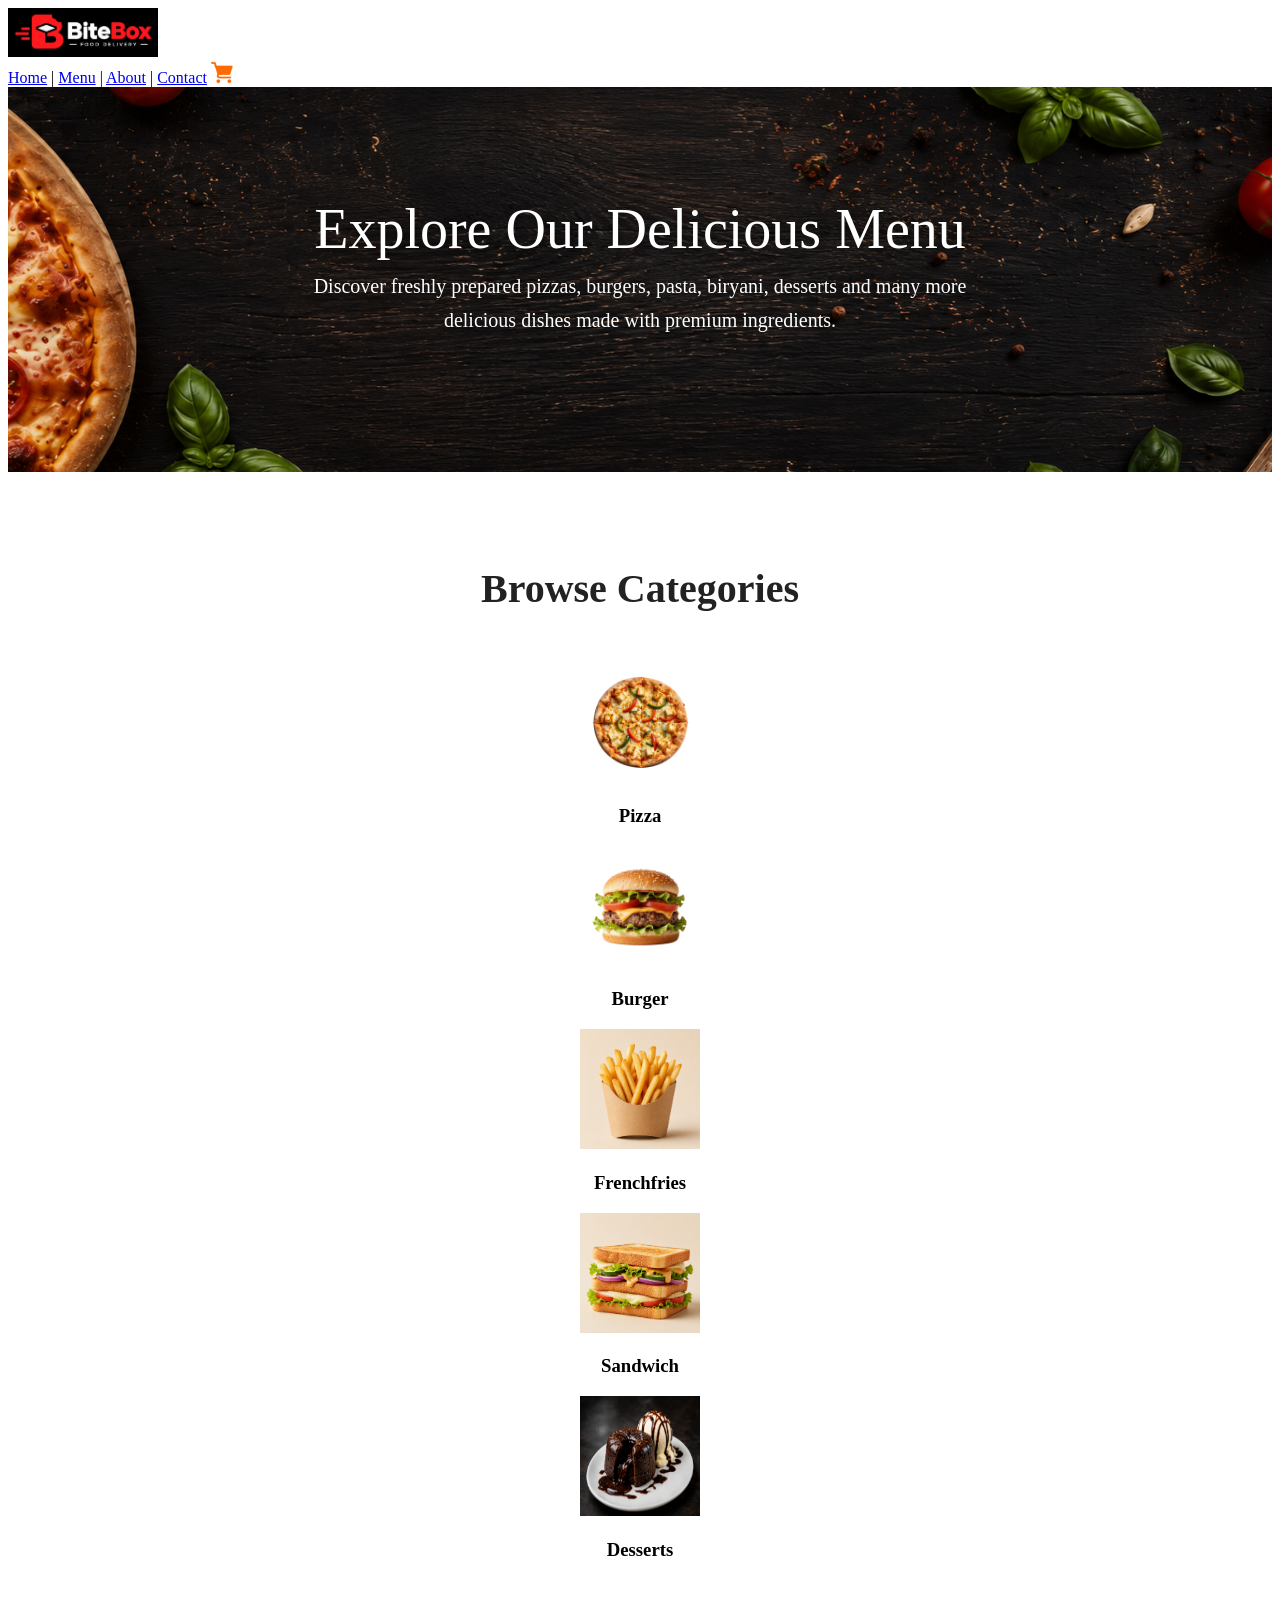
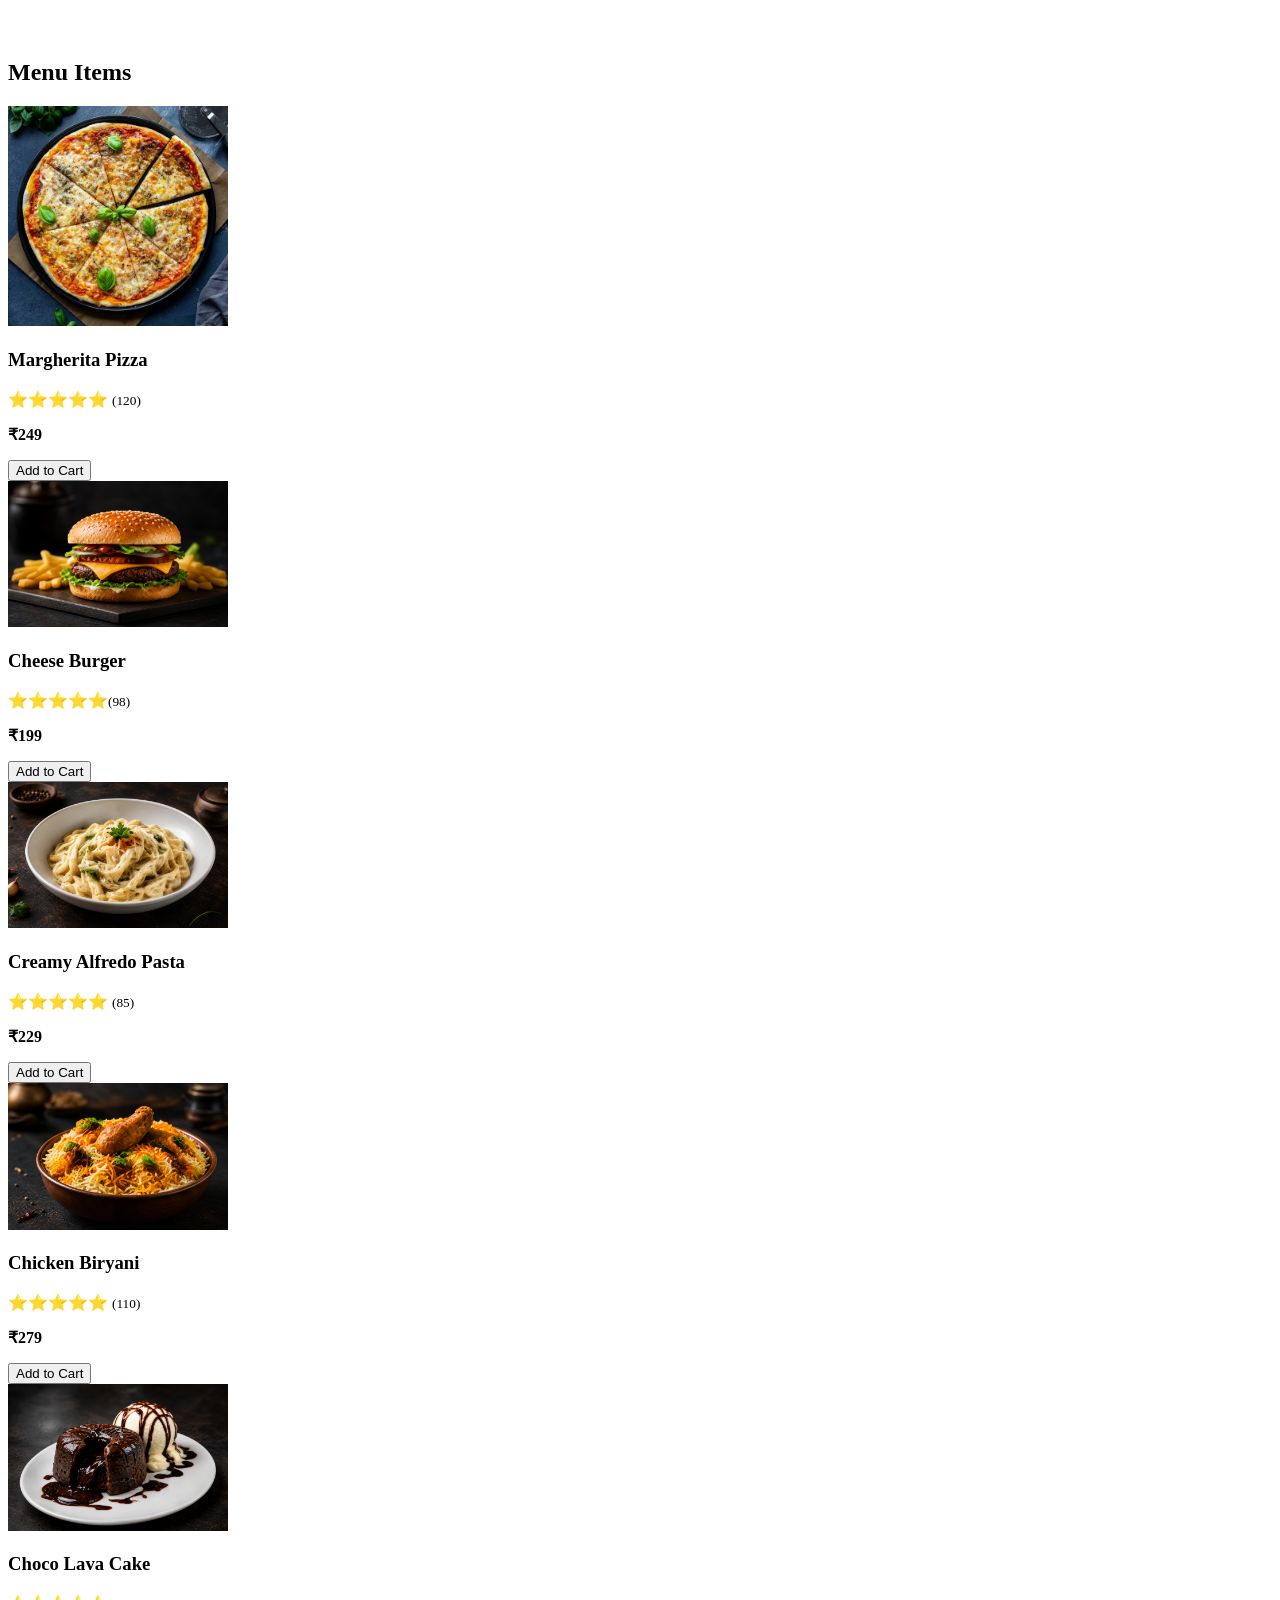
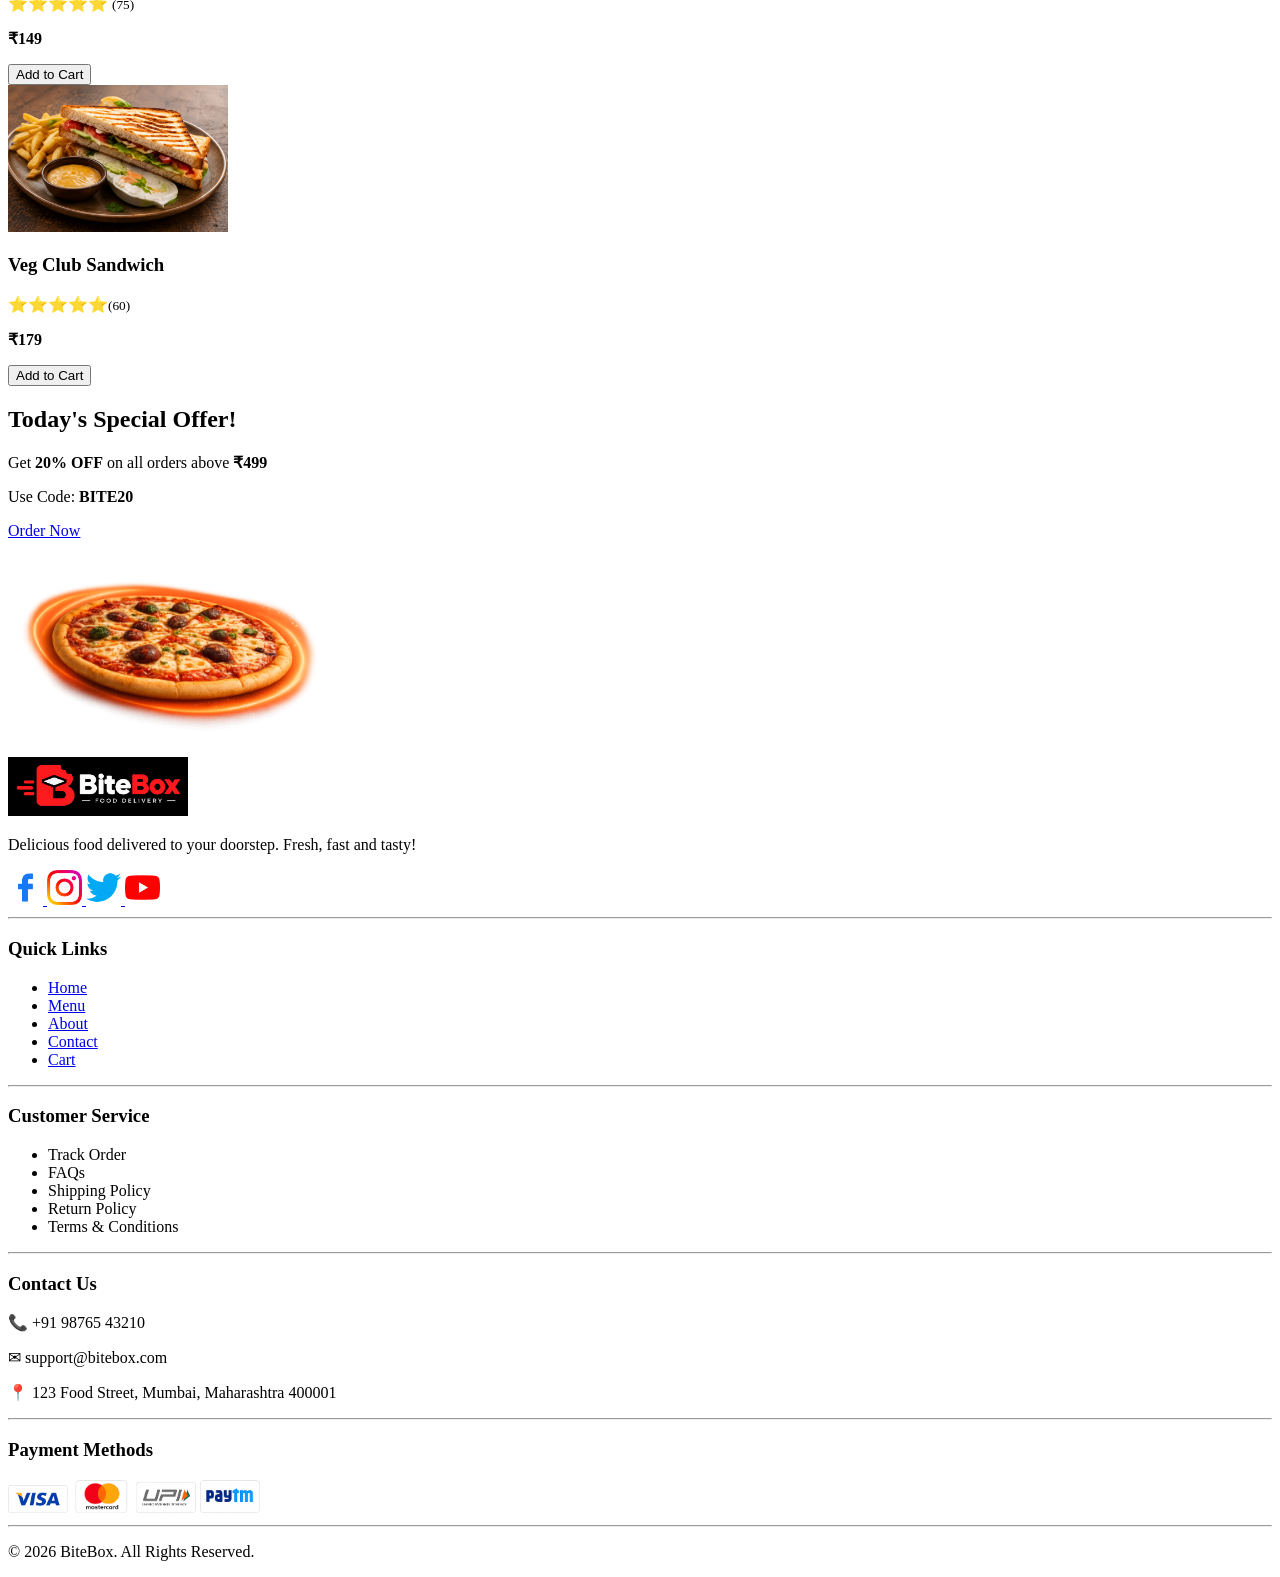
<file: menu.html>
<!DOCTYPE html>
<html lang="en">


<head>
    <meta charset="UTF-8">
    <meta name="viewport" content="width=device-width, initial-scale=1.0">
    <title>Menu - BiteBox</title>
    <link rel="stylesheet" href="css/menu.css">
</head>


<body>
    <header>
        <!--Restaurant Name-->
        <img src="images/logo v2.png" alt="BiteBox Logo" width="150">


        <!--Navigation Menu-->
        <nav>
            <a href="index.html">Home</a>
            |
            <a href="menu.html">Menu</a>
            |
            <a href="about.html">About</a>
            |
            <a href="contact.html">Contact</a>
            <a href="cart.html">
                <img src="images/icons/cart.png" alt="Cart Icon" width="22" height="22">
            </a>
        </nav>


    </header>




    <!--Menu hero section-->
    <section id="menu-hero">


        <h1>Explore Our Delicious Menu</h1>


        <p>
            Discover freshly prepared pizzas, burgers, pasta,
            biryani, desserts and many more delicious dishes
            made with premium ingredients.
        </p>


    </section>




    <section id="categories">
        <h2>Browse Categories</h2>


        <div>
            <article>
                <img src="images/img/pizza-2.png" alt="Pizza" width="120" height="120">
                <h3>Pizza</h3>
            </article>


            <article>
                <img src="images/img/burger.png" alt="Burger" width="120" height="120">
                <h3>Burger</h3>
            </article>


            <article>
                <img src="images/img/fries.png" width="120" height="120">
                <h3>Frenchfries</h3>
            </article>


            <article>
                <img src="images/img/sandwich.png" width="120" height="120">
                <h3>Sandwich</h3>
            </article>


            <article>
                <img src="images/img/choco-lava-cake.png" alt="Desserts" width="120" height="120">
                <h3>Desserts</h3>
            </article>
        </div>
    </section>


    <!--Menu Items Section-->
    <section id="menu-items">
        <h2>Menu Items</h2>
        <div>


            <!-- Menu Item 1 -->
            <article>
                <img src="images/img/margreta_pizza.jpg" width="220">
                <h3>Margherita Pizza</h3>
                <p> ⭐⭐⭐⭐⭐ <small>(120)</small> </p>
                <p> <strong>₹249</strong></p>
                <button> Add to Cart </button>
            </article>


            <!-- Menu Item 2 -->
            <article>
                <img src="images/img/cheese-burger.png" width="220">
                <h3>Cheese Burger</h3>
                <p>⭐⭐⭐⭐⭐<small>(98)</small></p>
                <p> <strong> ₹199 </strong> </p>
                <button> Add to Cart </button>
            </article>


            <!-- Menu Item 3 -->
            <article>
                <img src="images/img/alfredo-pasta.png" width="220">
                <h3>Creamy Alfredo Pasta</h3>
                <p>⭐⭐⭐⭐⭐ <small> (85) </small>
                </p>
                <p> <strong>₹229</strong> </p>
                <button> Add to Cart </button>
            </article>


            <!-- Menu Item 4 -->
            <article>
                <img src="images/img/chicken-biryani.png" width="220">
                <h3>Chicken Biryani</h3>
                <p> ⭐⭐⭐⭐⭐ <small>(110)</small> </p>
                <p> <strong>₹279</strong> </p>
                <button> Add to Cart </button>
            </article>


            <!-- Menu Item 5 -->
            <article>
                <img src="images/img/choco-lava-cake.png" width="220">
                <h3>Choco Lava Cake</h3>
                <p> ⭐⭐⭐⭐⭐ <small>(75)</small> </p>
                <p> <strong>₹149</strong> </p>
                <button> Add to Cart </button>
            </article>


            <!-- Menu Item 6 -->
            <article>
                <img src="images/img/veg-club-sandwich.png" width="220">
                <h3>Veg Club Sandwich</h3>
                <p>⭐⭐⭐⭐⭐<small>(60)</small> </p>
                <p> <strong>₹179</strong> </p>
                <button> Add to Cart </button>
            </article>


        </div>


    </section>








    <!--Offer Section -->
    <section id="offer">
        <div class="offer-content">
            <h2>Today's Special Offer!</h2>
            <p>Get <strong>20% OFF</strong> on all orders above
                <strong>₹499</strong>
            </p>
            <p> Use Code: <strong>BITE20</strong> </p>
            <a href="menu.html"> Order Now </a>
        </div>


        <div class="offer-image">
            <img src="images/img/offer-pizza.png" width="320">
        </div>
    </section>








    <!-- Footer Logo Section -->
    <footer>
        <section>
            <img src="images/logo v2.png" alt="BiteBox Logo" width="180">
            <p> Delicious food delivered to your doorstep.
                Fresh, fast and tasty!
            </p>


            <a href="#">
                <img src="images/icons/facebook.png" alt="Facebook" width="35" height="35">
            </a>


            <a href="#">
                <img src="images/icons/instagram.png" alt="Instagram" width="35" height="35">
            </a>


            <a href="#">
                <img src="images/icons/twitter.png" alt="Twitter" width="35" height="35">
            </a>


            <a href="#">
                <img src="images/icons/youtube.png" alt="YouTube" width="35" height="35">
            </a>
        </section>


        <hr>


        <!-- Quick Links -->


        <section>
            <h3>Quick Links</h3>
            <ul>
                <li><a href="index.html">Home</a></li>
                <li><a href="menu.html">Menu</a></li>
                <li><a href="about.html">About</a></li>
                <li><a href="contact.html">Contact</a></li>
                <li><a href="cart.html">Cart</a></li>
            </ul>
        </section>


        <hr>


        <!-- Customer Service -->
        <section>
            <h3>Customer Service</h3>
            <ul>
                <li>Track Order</li>
                <li>FAQs</li>
                <li>Shipping Policy</li>
                <li>Return Policy</li>
                <li>Terms & Conditions</li>
            </ul>


        </section>


        <hr>


        <!-- Contact Information -->


        <section>
            <h3>Contact Us</h3>
            <p>📞 +91 98765 43210</p>
            <p>✉ support@bitebox.com</p>
            <p> 📍 123 Food Street, Mumbai, Maharashtra 400001 </p>
        </section>


        <hr>


        <!-- Payment Methods -->


        <section>
            <h3>Payment Methods</h3>
            <img src="images/img/visa.png" alt="Visa" width="60">
            <img src="images/img/mastercard.png" alt="MasterCard" width="60">
            <img src="images/img/upi.png" alt="UPI" width="60">
            <img src="images/img/paytm.png" alt="Paytm" width="60">
        </section>


        <hr>
        <p> © 2026 BiteBox. All Rights Reserved. </p>


    </footer>






</body>




</html>
</file>
<file: css/style.css>
*{
    margin: 0;
    padding: 0;
    box-sizing: border-box;
    font-family: Arial, Helvetica, sans-serif;
}
/* Website Header */
header {
    background-color: #ffffff;
    padding: 20px;
    border-bottom: 2px solid #e5e5e5;
}
/* Website Logo */
.logo{
    width: 170px;
    height: auto;
}

nav a{
    text-decoration: none;
    color: #333333;
    font-size: 18px;
    font-weight: 600;
    margin: 0 12px;
}

nav a:hover{
    color: #ff6b00;
    text-decoration: underline;
}

#home-hero{
    background-image: url("../images/img/about-banner.png");
    background-repeat: no-repeat;
    background-position: center;
    background-size: cover;
    height: 650px;
    padding: 55px 80px;
}

#home-hero h1{
    color: white;
    font-family: "Montserrat", sans-serif;
    font-size: 53px;
    font-weight: 800;
    line-height: 58px;
    width: 650px;
    margin-bottom: 20px;
}

#home-hero h1 span{
    color: #F5A300;
}

/* Home Hero Description */
#home-hero p{
    color: white;
    font-size: 18px;
    line-height: 28px;
    width: 420px;
    margin-bottom: 35px;
}

/* Hero Buttons */

.hero-buttons{
    margin-top: 35px;
}

.hero-buttons a{
    display: inline-block;
    min-width: 180px;
    padding: 15px 30px;
    text-align: center;
    text-decoration: none;
    font-size: 18px;
    font-weight: 600;
    border-radius: 6px;
    transition: 0.3s;
}

.order-btn{
    background-color: #f44336;
    color: white;
    margin-right: 15px;
}

.menu-btn{
    background-color: transparent;
    color: white;
    border: 2px solid white;
}

.order-btn:hover{
    background-color: #D32F2F;
}

.menu-btn:hover{
    background-color: white;
    color: #222;
}
</file>
<file: css/about.css>
#about-hero{
    background-image: url("../images/img/about-hero.png"); 
    background-repeat: no-repeat; 
    background-position: center; 
    background-size: cover; 
    height: 320px; 
    padding: 60px 80px; 
    text-align: center;
}

#about-hero h2{
    color: #ffffff;
    font-family: "Montserrat", sans-serif;
    font-size: 72px;
    font-weight: 700;
    line-height: 54px;
    margin-bottom: 10px;
}
 
/* About Highlight */
#about-hero h2 span{
    font-family: "Allura", cursive;
    color: #ff6b00;
    font-size: 62px;
    font-weight: 400;
}

/* About Hero Subtitle */
#about-hero p{ 
    color: #ffffff; 
    font-size: 22px; 
    font-weight: 400; 
    margin-bottom: 18px; 
}

/* Decorative Line */ 
#about-hero hr{ 
    width: 45px; 
    height: 3px; 
    background-color: #ff6b00; 
    border: none; 
    border-radius: 20px; 
}
</file>
<file: css/contact.css>
#contact-hero{
    background-image: url("../images/img/contact-hero.png");
    background-repeat: no-repeat; 
    background-position: 100% 80%; 
    background-size: cover; 
    height: 320px;
    padding: 60px 80px; 
    text-align: left;
}

#contact-hero h2{
    color: #ffffff;
    font-size: 52px;
    font-weight: 700;
    margin-bottom: 10px;
}
 
#contact-hero h2 span{ 
    color: #ff6b00; 
}

/* Contact Hero Subtitle */
#contact-hero h3{ 
    color: #ffffff; 
    font-size: 24px; 
    font-weight: 500; 
    margin-bottom: 20px; 
}

#contact-hero hr{
    width: 70px;
    height: 4px;
    background-color: #ff6b00;
    border: none;
    border-radius: 10px;
    margin-bottom: 25px;
}

/* Contact Hero Description */ 
#contact-hero p{ 
    color: #ffffff; 
    font-size: 18px; 
    line-height: 30px; 
    width: 460px; 
}
</file>
<file: css/menu.css>
#menu-hero{
    background-image: url("../images/img/menu-hero.png");
    background-repeat: no-repeat;
    background-position: center;
    background-size: cover;
    height: 320px;
    text-align: center;
    padding-top: 65px;
}

#menu-hero h1{
    font-family: "Great Vibes", cursive;
   font-size:56px;
   line-height:60px;
    font-weight: 400;
    color: white;
    text-align: center;
    text-shadow: 2px 2px 8px rgba(0,0,0,0.5);
    margin-bottom: 10px;
}

#menu-hero p{
    color: white;
    font-size: 20px;
    line-height: 34px;
    width: 700px;
    text-align: center;
    margin: 0 auto 35px;
}

/* Browse Categories Section */

#categories{
    background-color: #ffffff;
    padding: 60px 80px;
    text-align: center;
}

#categories h2{
    font-size: 40px;
    font-weight: 700;
    color: #222222;
    margin-bottom: 50px;
    position: relative;
    display: inline-block;
}
</file>
